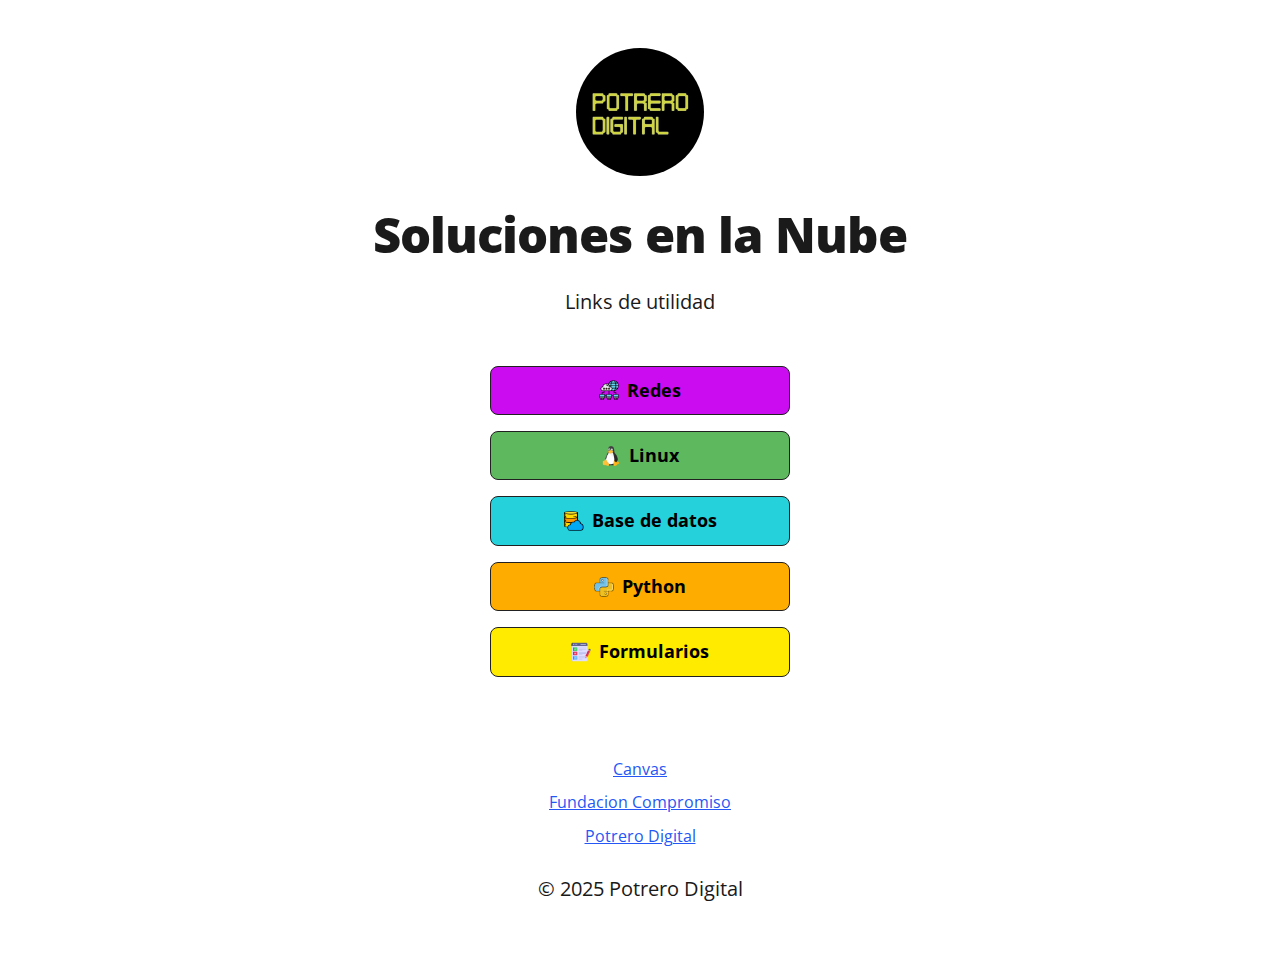
<file: index.html>
<!DOCTYPE html>



<html class="theme-auto" lang="en"> 

  <head>
    <meta charset="utf-8">
    <meta name="viewport" content="width=device-width, initial-scale=1">
        
    
    <title>Arbue-PD
    </title>
    <link rel="icon" type="image/x-icon" href="images/icons/5b90eb_6fc380fced0b4747872f796664f849be~mv2.png"> <!-- Update this with your own favicon -->
    
    
    <meta name="description" content="Replace this with your own, this appears in search results and when sharing.">
    
    
    <meta name="keywords" content="your name, industry, and specialties">
    
    <meta rel="canonical" href="https://yourwebsite.com">
    
    <meta name="author" content="Your Name">
    
    <!-- Stylesheets -->
    <link href="https://cdn.jsdelivr.net/npm/bootstrap@5.3.7/dist/css/bootstrap.min.css" rel="stylesheet" integrity="sha384-LN+7fdVzj6u52u30Kp6M/trliBMCMKTyK833zpbD+pXdCLuTusPj697FH4R/5mcr" crossorigin="anonymous">
    <link rel="stylesheet" href="css/reset.css">
    <link rel="stylesheet" href="css/style.css">
    <link rel="stylesheet" href="css/brands.css">

  
 

  </head>

<body>

    <div class="container">
        <div class="column">

            
            <img class="avatar avatar--rounded" src="images/icons/unnamed.jpg" alt="PDLOGO">

            
            <h1>
              <div>Soluciones en la Nube</div>
            </h1>

            
            <p>Links de utilidad</p>

           
            <div class="button-stack" role="navigation">

              <!-- Redes -->
              <a class="button button-default" href="redes.html" target="_blank" rel="noopener" role="button"><img class="icon" aria-hidden="true" src="images/icons/computer.png" alt="LittleLink Logo">Redes</a>

              <!-- linux -->
              <a class="button button-amazon" href="linux.html" target="_blank" rel="noopener" role="button"><img class="icon" aria-hidden="true" src="images/icons/linux.png" alt="Amazon Wishlist Logo">Linux</a>

              <!-- base de datos -->
              <a class="button button-amazon-music" href="bd.html" target="_blank" rel="noopener" role="button"><img class="icon" aria-hidden="true" src="images/icons/database.png" alt="Amazon Music Logo">Base de datos</a>  
              
              <!-- python -->
              <a class="button button-appstore" href="#" target="_blank" rel="noopener" role="button"><img class="icon" aria-hidden="true" src="images/icons/python.png" alt="Apple Logo">Python</a>
             
              <!-- FORMULARIOS -->
              <a class="button button-invites" href="formularios.html" target="_blank" rel="noopener" role="button"><img class="icon" aria-hidden="true" src="images/icons/online-survey.png" alt="Apple Logo">Formularios</a>
             
      </div>
        
      <footer class="py-3 my-4"> 
        <ul class="nav justify-content-center border-bottom pb-3 mb-3"> 
          <li class="nav-item"><a href="https://awsrestart.instructure.com/login/canvas" class="nav-link px-2 text-body-secondary">Canvas</a></li> 
          <!-- <li class="nav-item"><a href="#" class="nav-link px-2 text-body-secondary">Features</a></li> 
          <li class="nav-item"><a href="#" class="nav-link px-2 text-body-secondary">Pricing</a></li>  -->
          <li class="nav-item"><a href="https://www.compromiso.org/anuarios" class="nav-link px-2 text-body-secondary">Fundacion Compromiso</a></li> 
          <li class="nav-item"><a href="https://www.potrerodigital.org/" class="nav-link px-2 text-body-secondary">Potrero Digital</a></li> 
        </ul> 
        <p class="text-center text-body-secondary">&copy; 2025 Potrero Digital</p> 
      </footer>
    
    </div>
  </div>
  <script src="https://cdn.jsdelivr.net/npm/bootstrap@5.3.7/dist/js/bootstrap.bundle.min.js" integrity="sha384-ndDqU0Gzau9qJ1lfW4pNLlhNTkCfHzAVBReH9diLvGRem5+R9g2FzA8ZGN954O5Q" crossorigin="anonymous"></script>
</body>

</html>
</file>
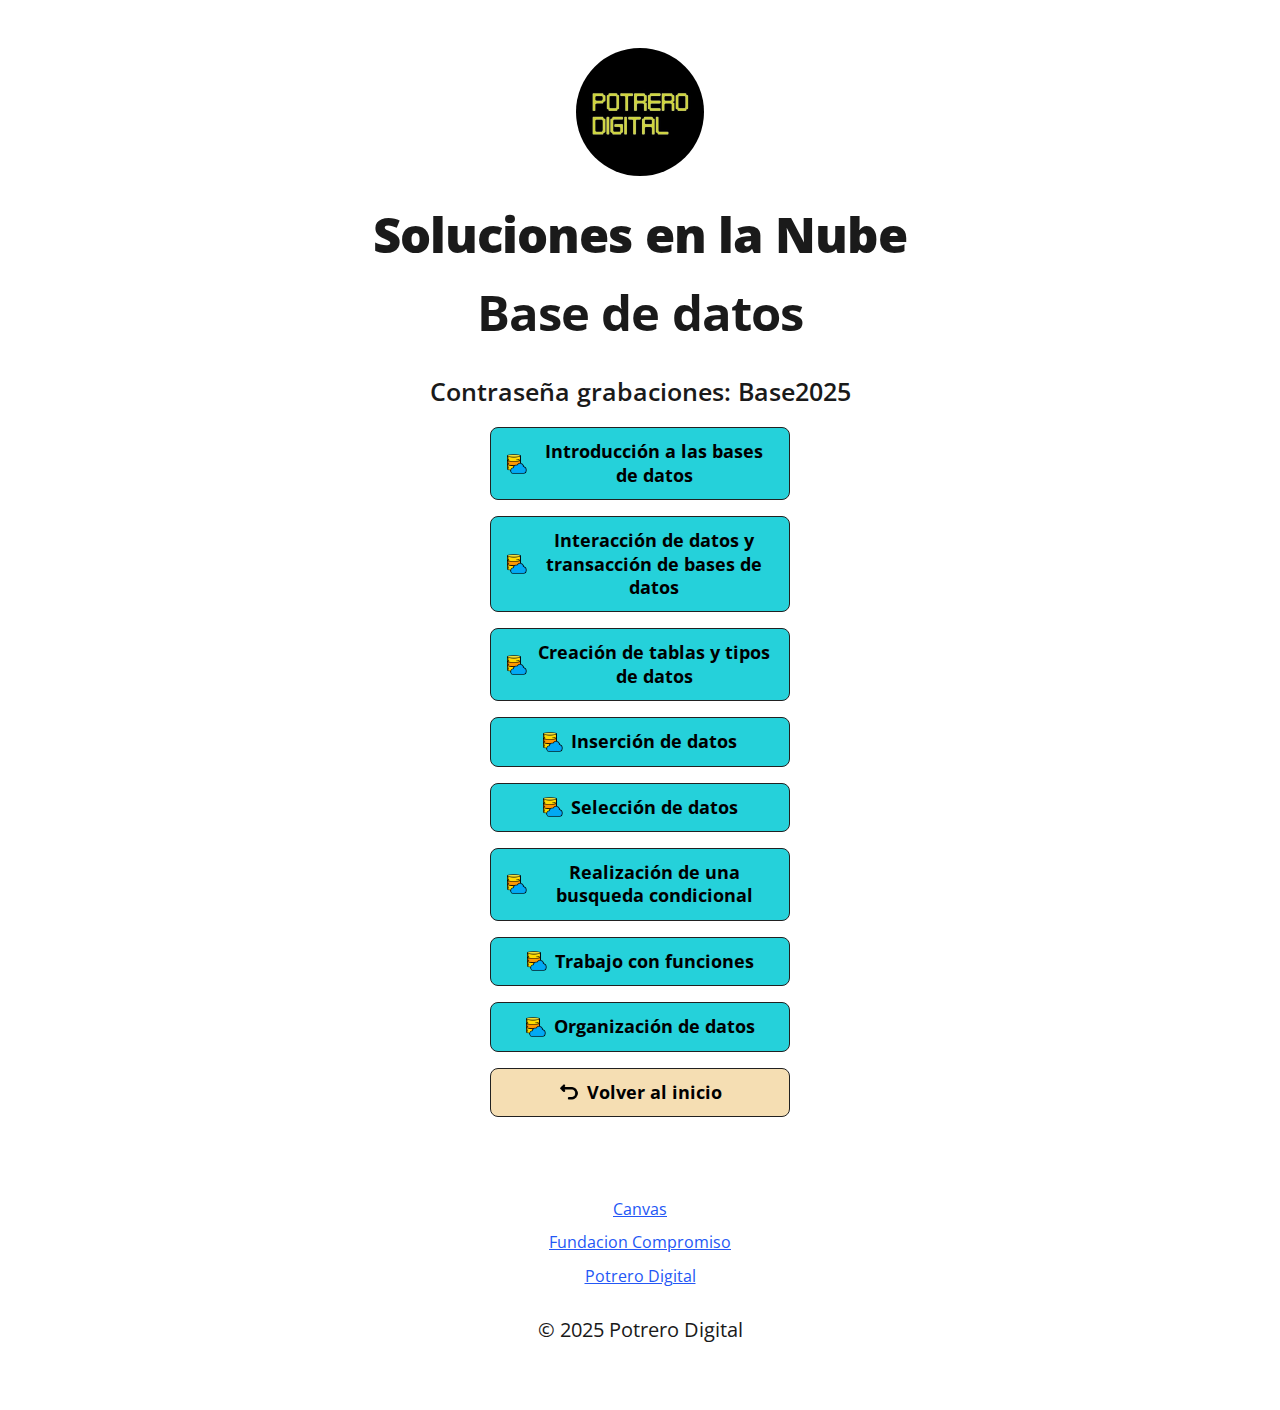
<file: bd.html>
<!DOCTYPE html>



<html class="theme-auto" lang="en"> <!-- Update`class="theme-auto" with your preference -->

  <head>
    <meta charset="utf-8">
    <meta name="viewport" content="width=device-width, initial-scale=1">
        
    <!-- Page Title - Change this to your name/brand (50-60 characters recommended) -->
    <title>Arbue-PD
    </title>
    <link rel="icon" type="image/x-icon" href="images/icons/5b90eb_6fc380fced0b4747872f796664f849be~mv2.png"> <!-- Update this with your own favicon -->
    
    <!-- Meta Description - Write a description (150-160 characters recommended) -->
    <meta name="description" content="Replace this with your own, this appears in search results and when sharing.">
    
    <!-- Keywords -->
    <meta name="keywords" content="your name, industry, and specialties">
    
    <!-- Canonical URL - Helps prevent duplicate content issues -->
    <meta rel="canonical" href="https://yourwebsite.com">
    
    <!-- Author Information -->
    <meta name="author" content="Your Name">
    
    <!-- Stylesheets -->
    <link href="https://cdn.jsdelivr.net/npm/bootstrap@5.3.7/dist/css/bootstrap.min.css" rel="stylesheet" integrity="sha384-LN+7fdVzj6u52u30Kp6M/trliBMCMKTyK833zpbD+pXdCLuTusPj697FH4R/5mcr" crossorigin="anonymous">
    <link rel="stylesheet" href="css/reset.css">
    <link rel="stylesheet" href="css/style.css">
    <link rel="stylesheet" href="css/brandsbd.css">

  
    

  </head>

<body>

    <div class="container">
        <div class="column">

          
            <img class="avatar avatar--rounded" src="images/icons/unnamed.jpg" alt="PDLOGO">

            
            <h1>
              <div>Soluciones en la Nube</div>
            </h1>

            
            <h1 style="font-weight: bolder;">Base de datos</h1>
            
            <h3>Contraseña grabaciones: Base2025</h3>
            
            <!-- All your buttons go here -->
            <div class="button-stack" role="navigation">

              <!-- 1 -->
              <a class="button button-default" href="https://compromiso.webex.com/webappng/sites/compromiso/recording/4204bea07544408b89892a940135820e/playback" target="_blank" rel="noopener" role="button"><img class="icon" aria-hidden="true" src="images/icons/database.png" alt="LittleLink Logo">Introducción a las bases de datos</a>

              <!-- 2 -->
              <a class="button button-default" href="https://compromiso.webex.com/webappng/sites/compromiso/recording/ce7123d84af740f39cc72b6de53d7da7/playback" target="_blank" rel="noopener" role="button"><img class="icon" aria-hidden="true" src="images/icons/database.png" alt="LittleLink Logo">Interacción de datos y transacción de bases de datos</a>


              <!-- 3 -->
              <a class="button button-default" href="https://compromiso.webex.com/webappng/sites/compromiso/recording/cf1005148a1f456f9b5cbdab8db4a68a/playback" target="_blank" rel="noopener" role="button"><img class="icon" aria-hidden="true" src="images/icons/database.png" alt="LittleLink Logo">Creación de tablas y tipos de datos</a>

              <!-- 5 -->
              <a class="button button-default" href="https://compromiso.webex.com/webappng/sites/compromiso/recording/11dfe731729f4f108e8a0d0b11d91cc6/playback" target="_blank" rel="noopener" role="button"><img class="icon" aria-hidden="true" src="images/icons/database.png" alt="LittleLink Logo">Inserción de datos</a>


              <!-- 5 -->
              <a class="button button-default" href="https://compromiso.webex.com/webappng/sites/compromiso/recording/d6aaf8c9274442cdb5418d4f0ba6c91e/playback" target="_blank" rel="noopener" role="button"><img class="icon" aria-hidden="true" src="images/icons/database.png" alt="LittleLink Logo">Selección de datos</a>

              
              <!-- 4 -->
              <a class="button button-default" href="https://compromiso.webex.com/webappng/sites/compromiso/recording/f12d9deb427448a8aa4e1cea8525df9b/playback" target="_blank" rel="noopener" role="button"><img class="icon" aria-hidden="true" src="images/icons/database.png" alt="LittleLink Logo">Realización de una busqueda condicional</a>

             
              <a class="button button-default" href="https://compromiso.webex.com/webappng/sites/compromiso/recording/0383bdf19457480ea198176c1eef9899/playback" target="_blank" rel="noopener" role="button"><img class="icon" aria-hidden="true" src="images/icons/database.png" alt="LittleLink Logo">Trabajo con funciones</a>

              <a class="button button-default" href="https://compromiso.webex.com/webappng/sites/compromiso/recording/97084e7817384c16bab580eab126245e/playback" target="_blank" rel="noopener" role="button"><img class="icon" aria-hidden="true" src="images/icons/database.png" alt="LittleLink Logo">Organización de datos</a>

              <!--
              
              
              
              
              <a class="button button-default" href="#" target="_blank" rel="noopener" role="button"><img class="icon" aria-hidden="true" src="images/icons/database.png" alt="LittleLink Logo">#</a>
              
              <a class="button button-default" href="#" target="_blank" rel="noopener" role="button"><img class="icon" aria-hidden="true" src="images/icons/database.png" alt="LittleLink Logo">#</a>
              
              <a class="button button-default" href="#" target="_blank" rel="noopener" role="button"><img class="icon" aria-hidden="true" src="images/icons/database.png" alt="LittleLink Logo">#</a>
              
              <a class="button button-default" href="#" target="_blank" rel="noopener" role="button"><img class="icon" aria-hidden="true" src="images/icons/database.png" alt="LittleLink Logo">#</a>
              
              <a class="button button-default" href="#" target="_blank" rel="noopener" role="button"><img class="icon" aria-hidden="true" src="images/icons/database.png" alt="LittleLink Logo">#</a>
              
              <a class="button button-default" href="#" target="_blank" rel="noopener" role="button"><img class="icon" aria-hidden="true" src="images/icons/database.png" alt="LittleLink Logo">#</a>
              
              <a class="button button-default" href="#" target="_blank" rel="noopener" role="button"><img class="icon" aria-hidden="true" src="images/icons/database.png" alt="LittleLink Logo">#</a>
              
              <a class="button button-default" href="#" target="_blank" rel="noopener" role="button"><img class="icon" aria-hidden="true" src="images/icons/database.png" alt="LittleLink Logo">#</a>
              
              <a class="button button-default" href="#" target="_blank" rel="noopener" role="button"><img class="icon" aria-hidden="true" src="images/icons/database.png" alt="LittleLink Logo">#</a>
              
              <a class="button button-default" href="#" target="_blank" rel="noopener" role="button"><img class="icon" aria-hidden="true" src="images/icons/database.png" alt="LittleLink Logo">#</a>
              
              <a class="button button-default" href="#" target="_blank" rel="noopener" role="button"><img class="icon" aria-hidden="true" src="images/icons/database.png" alt="LittleLink Logo">#</a>
              
              <a class="button button-default" href="#" target="_blank" rel="noopener" role="button"><img class="icon" aria-hidden="true" src="images/icons/database.png" alt="LittleLink Logo">#</a>
              
              <a class="button button-default" href="#" target="_blank" rel="noopener" role="button"><img class="icon" aria-hidden="true" src="images/icons/database.png" alt="LittleLink Logo">#</a>

              -->

              
              <!-- inicio -->
              <a style="background-color: wheat;" class="button button-invites" href="index.html" target="_self" rel="noopener" role="button"><img class="icon" aria-hidden="true" src="images/icons/turn-back.png" alt="Apple Logo">Volver al inicio</a>
             
      </div>
        
      
      <footer class="py-3 my-4"> 
        <ul class="nav justify-content-center border-bottom pb-3 mb-3"> 
          <li class="nav-item"><a href="https://awsrestart.instructure.com/login/canvas" class="nav-link px-2 text-body-secondary">Canvas</a></li> 
          <!-- <li class="nav-item"><a href="#" class="nav-link px-2 text-body-secondary">Features</a></li> 
          <li class="nav-item"><a href="#" class="nav-link px-2 text-body-secondary">Pricing</a></li>  -->
          <li class="nav-item"><a href="https://www.compromiso.org/anuarios" class="nav-link px-2 text-body-secondary">Fundacion Compromiso</a></li> 
          <li class="nav-item"><a href="https://www.potrerodigital.org/" class="nav-link px-2 text-body-secondary">Potrero Digital</a></li> 
        </ul> 
        <p class="text-center text-body-secondary">&copy; 2025 Potrero Digital</p> 
      </footer>
    
    </div>
  </div>
  <script src="https://cdn.jsdelivr.net/npm/bootstrap@5.3.7/dist/js/bootstrap.bundle.min.js" integrity="sha384-ndDqU0Gzau9qJ1lfW4pNLlhNTkCfHzAVBReH9diLvGRem5+R9g2FzA8ZGN954O5Q" crossorigin="anonymous"></script>
</body>

</html>
</file>
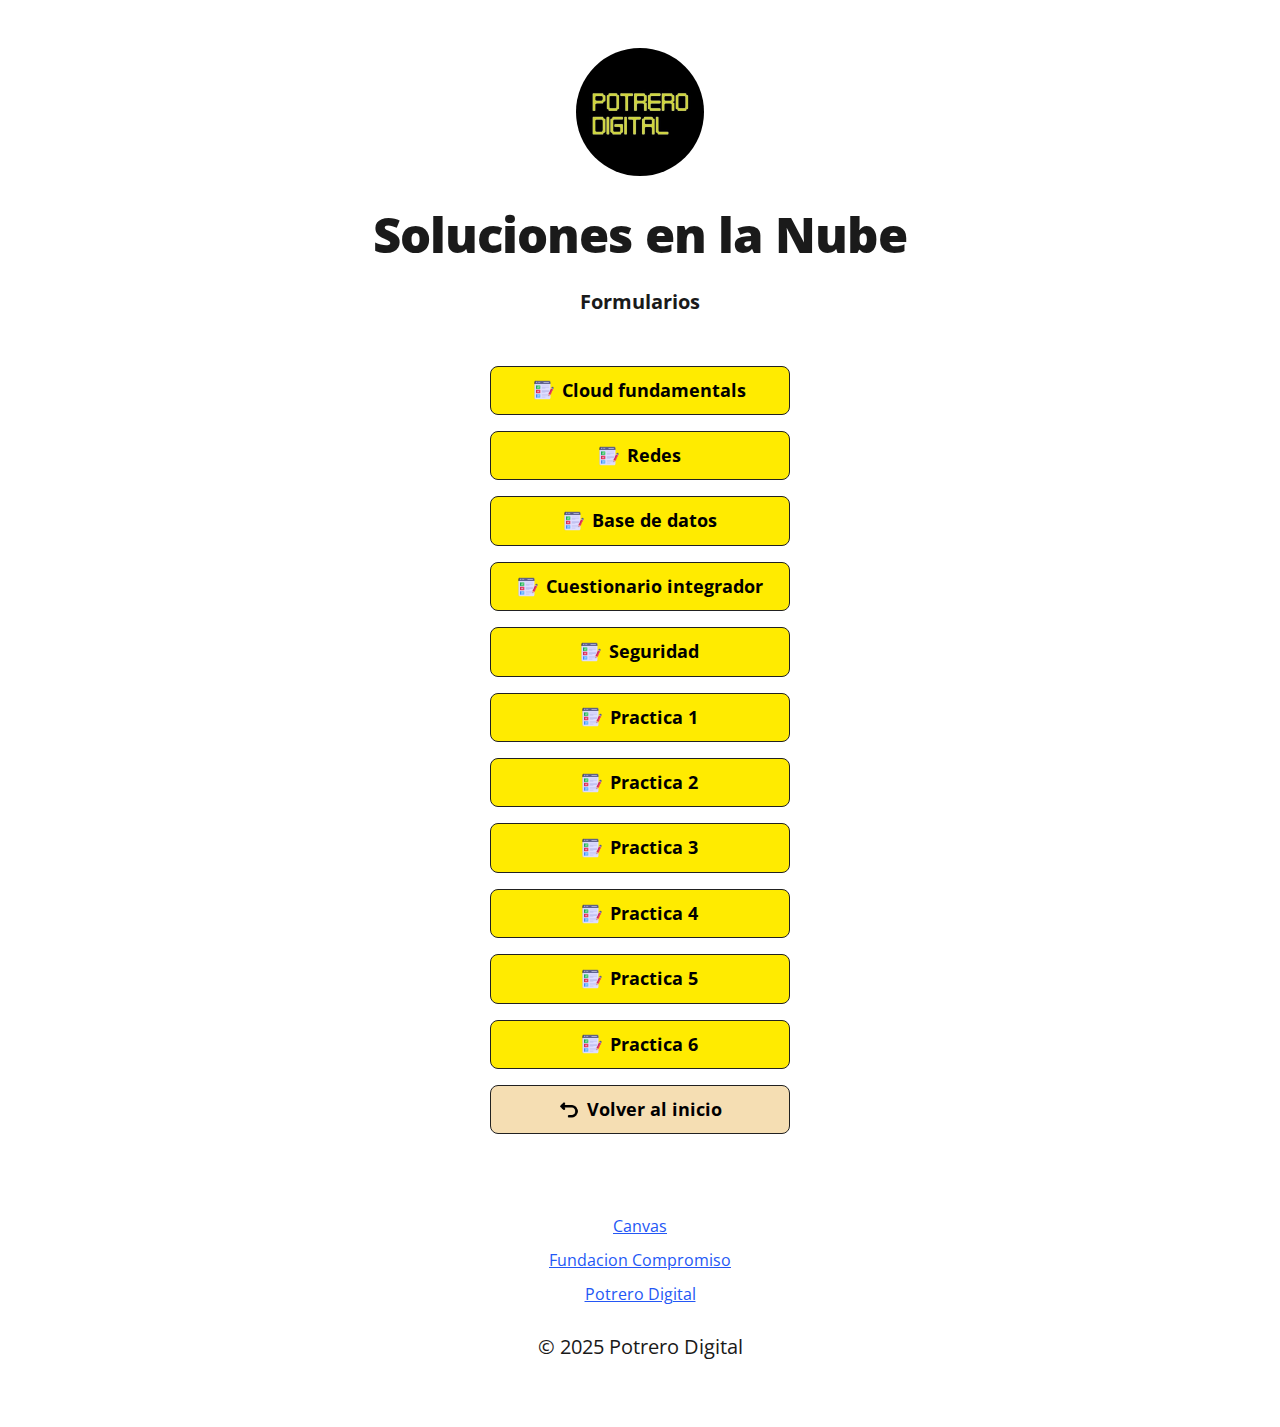
<file: formularios.html>
<!DOCTYPE html>


<html class="theme-auto" lang="en"> <!-- Update`class="theme-auto" with your preference -->

  <head>
    <meta charset="utf-8">
    <meta name="viewport" content="width=device-width, initial-scale=1">
        
    <title>Arbue-PD
    </title>
    <link rel="icon" type="image/x-icon" href="images/icons/5b90eb_6fc380fced0b4747872f796664f849be~mv2.png"> <!-- Update this with your own favicon -->
    
    
    <meta name="description" content="Replace this with your own, this appears in search results and when sharing.">
    
    
    <meta name="keywords" content="your name, industry, and specialties">
    
    <meta rel="canonical" href="https://yourwebsite.com">
    
    
    <meta name="author" content="Your Name">
    
    <!-- Stylesheets -->
    <link href="https://cdn.jsdelivr.net/npm/bootstrap@5.3.7/dist/css/bootstrap.min.css" rel="stylesheet" integrity="sha384-LN+7fdVzj6u52u30Kp6M/trliBMCMKTyK833zpbD+pXdCLuTusPj697FH4R/5mcr" crossorigin="anonymous">
    <link rel="stylesheet" href="css/reset.css">
    <link rel="stylesheet" href="css/style.css">
    <link rel="stylesheet" href="css/brands formulario.css">

  
 

  </head>

<body>

    <div class="container">
        <div class="column">

         
            <img class="avatar avatar--rounded" src="images/icons/unnamed.jpg" alt="PDLOGO">

            <!-- Replace with your name or brand -->
            <h1>
              <div>Soluciones en la Nube</div>
            </h1>

            <!-- Add a short description about yourself or your brand -->
            <p style="font-weight: bolder;">Formularios</p>

            <!-- All your buttons go here -->
            <div class="button-stack" role="navigation">

              <!-- 1 -->
              <a class="button button-default" href="https://forms.gle/Y6Lenwk66oaCELLf8" target="_blank" rel="noopener" role="button"><img class="icon" aria-hidden="true" src="images/icons/online-survey.png" alt="LittleLink Logo">Cloud fundamentals</a>

              <!-- 2 -->
              <a class="button button-default" href="https://forms.gle/zd4eErmMF7NYro5W9" target="_blank" rel="noopener" role="button"><img class="icon" aria-hidden="true" src="images/icons/online-survey.png" alt="LittleLink Logo">Redes</a>


              <!-- 3 -->
              <a class="button button-default" href="https://forms.gle/Kntg9viJCmiiqYz97" target="_blank" rel="noopener" role="button"><img class="icon" aria-hidden="true" src="images/icons/online-survey.png" alt="LittleLink Logo">Base de datos</a>

              
               
              <a class="button button-default" href="https://forms.gle/9cn2EmkYRYb8U2uK8" target="_blank" rel="noopener" role="button"><img class="icon" aria-hidden="true" src="images/icons/online-survey.png" alt="LittleLink Logo">Cuestionario integrador</a>

              <a class="button button-default" href="https://forms.gle/6rFogSyKcUyAu9gv6" target="_blank" rel="noopener" role="button"><img class="icon" aria-hidden="true" src="images/icons/online-survey.png" alt="LittleLink Logo">Seguridad</a>

             
              
              <a class="button button-default" href="https://forms.gle/ozZF13JnxgtLgwn59" target="_blank" rel="noopener" role="button"><img class="icon" aria-hidden="true" src="images/icons/online-survey.png" alt="LittleLink Logo">Practica 1</a>

              <a class="button button-default" href="https://forms.gle/CD8cqmcZrDTPKwsv9" target="_blank" rel="noopener" role="button"><img class="icon" aria-hidden="true" src="images/icons/online-survey.png" alt="LittleLink Logo">Practica 2</a>
              
              <a class="button button-default" href="https://forms.gle/HwVUhxYxZidnsemX7" target="_blank" rel="noopener" role="button"><img class="icon" aria-hidden="true" src="images/icons/online-survey.png" alt="LittleLink Logo">Practica 3</a>
              
              <a class="button button-default" href="https://forms.gle/iAktskDqfUQcWj8h9" target="_blank" rel="noopener" role="button"><img class="icon" aria-hidden="true" src="images/icons/online-survey.png" alt="LittleLink Logo">Practica 4</a>

              <a class="button button-default" href="https://forms.gle/aEqkG182G35jeGNFA" target="_blank" rel="noopener" role="button"><img class="icon" aria-hidden="true" src="images/icons/online-survey.png" alt="LittleLink Logo">Practica 5</a>
              
              <a class="button button-default" href="https://forms.gle/cZf3JV49geDtAEge8" target="_blank" rel="noopener" role="button"><img class="icon" aria-hidden="true" src="images/icons/online-survey.png" alt="LittleLink Logo">Practica 6</a>
              
              <!-- inicio -->
              <a style="background-color: wheat;" class="button button-invites" href="index.html" target="_self" rel="noopener" role="button"><img class="icon" aria-hidden="true" src="images/icons/turn-back.png" alt="Apple Logo">Volver al inicio</a>
             
      </div>
        
      
      <footer class="py-3 my-4"> 
        <ul class="nav justify-content-center border-bottom pb-3 mb-3"> 
          <li class="nav-item"><a href="https://awsrestart.instructure.com/login/canvas" class="nav-link px-2 text-body-secondary">Canvas</a></li> 
          <!-- <li class="nav-item"><a href="#" class="nav-link px-2 text-body-secondary">Features</a></li> 
          <li class="nav-item"><a href="#" class="nav-link px-2 text-body-secondary">Pricing</a></li>  -->
          <li class="nav-item"><a href="https://www.compromiso.org/anuarios" class="nav-link px-2 text-body-secondary">Fundacion Compromiso</a></li> 
          <li class="nav-item"><a href="https://www.potrerodigital.org/" class="nav-link px-2 text-body-secondary">Potrero Digital</a></li> 
        </ul> 
        <p class="text-center text-body-secondary">&copy; 2025 Potrero Digital</p> 
      </footer>
    
    </div>
  </div>
  <script src="https://cdn.jsdelivr.net/npm/bootstrap@5.3.7/dist/js/bootstrap.bundle.min.js" integrity="sha384-ndDqU0Gzau9qJ1lfW4pNLlhNTkCfHzAVBReH9diLvGRem5+R9g2FzA8ZGN954O5Q" crossorigin="anonymous"></script>
</body>

</html>
</file>
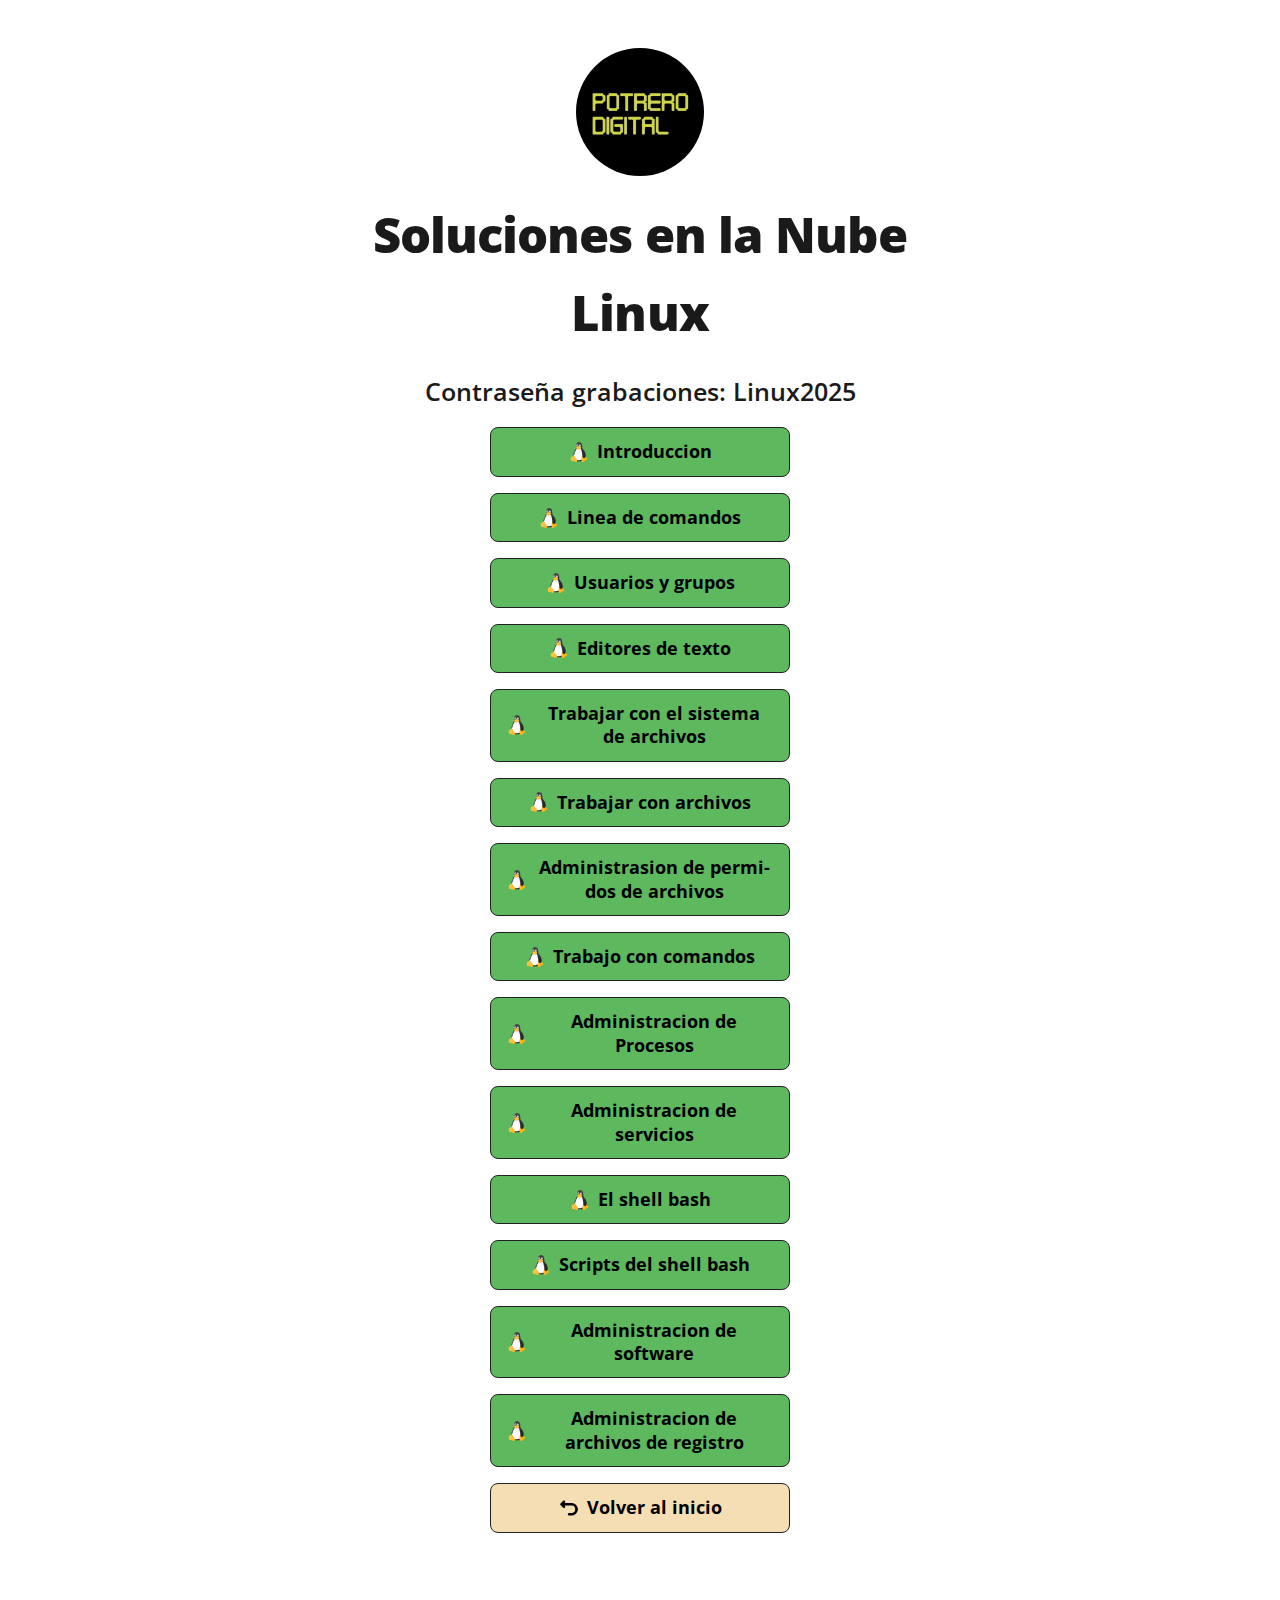
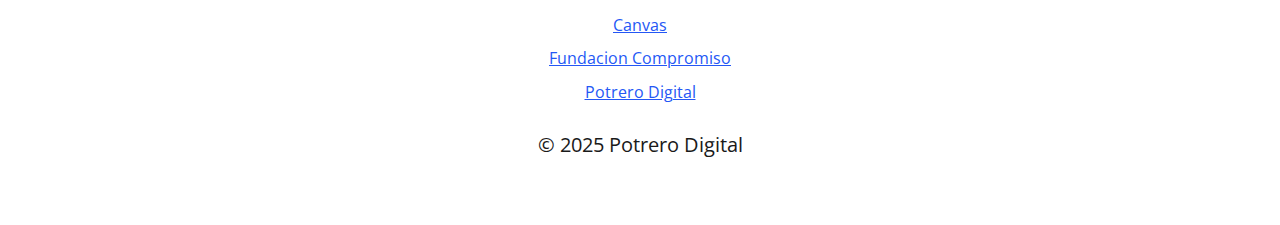
<file: linux.html>
<!DOCTYPE html>



<html class="theme-auto" lang="en"> 

  <head>
    <meta charset="utf-8">
    <meta name="viewport" content="width=device-width, initial-scale=1">
        
    
    <title>Arbue-PD
    </title>
    <link rel="icon" type="image/x-icon" href="images/icons/5b90eb_6fc380fced0b4747872f796664f849be~mv2.png"> 
    
    
    <meta name="description" content="Replace this with your own, this appears in search results and when sharing.">
    
    
    <meta name="keywords" content="your name, industry, and specialties">
    
    <meta rel="canonical" href="https://yourwebsite.com">
    
    
    <meta name="author" content="Your Name">
    
    <link href="https://cdn.jsdelivr.net/npm/bootstrap@5.3.7/dist/css/bootstrap.min.css" rel="stylesheet" integrity="sha384-LN+7fdVzj6u52u30Kp6M/trliBMCMKTyK833zpbD+pXdCLuTusPj697FH4R/5mcr" crossorigin="anonymous">
    <link rel="stylesheet" href="css/reset.css">
    <link rel="stylesheet" href="css/style.css">
    <link rel="stylesheet" href="css/brandslinux.css">

  
    

  </head>

<body>

    <div class="container">
        <div class="column">

      
            <img class="avatar avatar--rounded" src="images/icons/unnamed.jpg" alt="PDLOGO">

            
            <h1>
              <div>Soluciones en la Nube</div>
            </h1>

           
            <h1>Linux</h1>

            <h3>Contraseña grabaciones: Linux2025</h3>

            
            <div class="button-stack" role="navigation">

              <!-- 1 -->
              <a class="button button-default" href="https://compromiso.webex.com/compromiso/ldr.php?RCID=ba14b89c971d43842e20d726a47c5620" target="_blank" rel="noopener" role="button"><img class="icon" aria-hidden="true" src="images/icons/linux.png" alt="LittleLink Logo">Introduccion</a>

              <!-- 2 -->
              <a class="button button-default" href="https://compromiso.webex.com/webappng/sites/compromiso/recording/ee6566e696954a7cb2526d97e94556f0/playback" target="_blank" rel="noopener" role="button"><img class="icon" aria-hidden="true" src="images/icons/linux.png" alt="LittleLink Logo">Linea de comandos</a>


              <!-- 3 -->
              <a class="button button-default" href="https://compromiso.webex.com/webappng/sites/compromiso/recording/e781ba73dea34e529717fac6faa31dec/playback" target="_blank" rel="noopener" role="button"><img class="icon" aria-hidden="true" src="images/icons/linux.png" alt="LittleLink Logo">Usuarios y grupos</a>

              
              <!-- 4 -->
              <a class="button button-default" href="https://compromiso.webex.com/webappng/sites/compromiso/recording/b92fd2f70f5345bab9140f0a89684db7/playback" target="_blank" rel="noopener" role="button"><img class="icon" aria-hidden="true" src="images/icons/linux.png" alt="LittleLink Logo">Editores de texto</a>

             
              <!-- 5 -->
              <a class="button button-default" href="https://compromiso.webex.com/webappng/sites/compromiso/recording/9df5268ab9884758a94e403b8adb0475/playback" target="_blank" rel="noopener" role="button"><img class="icon" aria-hidden="true" src="images/icons/linux.png" alt="LittleLink Logo">Trabajar con el sistema de archivos
</a>

              <!-- 6 -->
              <a class="button button-default" href="https://compromiso.webex.com/webappng/sites/compromiso/recording/972fac0ea4704385b05b7695c0e024b9/playback" target="_blank" rel="noopener" role="button"><img class="icon" aria-hidden="true" src="images/icons/linux.png" alt="LittleLink Logo">Trabajar con archivos</a>
              <!-- 7 -->
              <a class="button button-default" href="https://compromiso.webex.com/webappng/sites/compromiso/recording/ab779f88b74c49ab8c12f3be550f0b12/playback" target="_blank" rel="noopener" role="button"><img class="icon" aria-hidden="true" src="images/icons/linux.png" alt="LittleLink Logo">Administrasion de permidos de archivos</a>
              <!-- 8 -->
              <a class="button button-default" href="https://compromiso.webex.com/webappng/sites/compromiso/recording/3c6fd03c51184b4bb609e3db484f8519/playback" target="_blank" rel="noopener" role="button"><img class="icon" aria-hidden="true" src="images/icons/linux.png" alt="LittleLink Logo"> Trabajo con comandos</a>
              <!-- 9 -->
              <a class="button button-default" href="https://compromiso.webex.com/webappng/sites/compromiso/recording/59d21ff0348f4d3da687d97bd6753894/playback" target="_blank" rel="noopener" role="button"><img class="icon" aria-hidden="true" src="images/icons/linux.png" alt="LittleLink Logo">Administracion de Procesos</a>
              <!-- 10 -->
              <a class="button button-default" href="https://compromiso.webex.com/webappng/sites/compromiso/recording/41b52b00fa1248a4ab394b24fae09ed7/playback" target="_blank" rel="noopener" role="button"><img class="icon" aria-hidden="true" src="images/icons/linux.png" alt="LittleLink Logo">Administracion de servicios</a>
              <!-- 11 -->
              <a class="button button-default" href="https://compromiso.webex.com/webappng/sites/compromiso/recording/ce6f135dcd4747d9ad0fc9818d1cf48d/playback" target="_blank" rel="noopener" role="button"><img class="icon" aria-hidden="true" src="images/icons/linux.png" alt="LittleLink Logo">El shell bash</a>
              
              <a class="button button-default" href="https://compromiso.webex.com/webappng/sites/compromiso/recording/606aa3861dfd4c8fbfd8cce94608a589/playback" target="_blank" rel="noopener" role="button"><img class="icon" aria-hidden="true" src="images/icons/linux.png" alt="LittleLink Logo">Scripts del shell bash</a>
              
              <a class="button button-default" href="https://compromiso.webex.com/webappng/sites/compromiso/recording/7d8ef55e3e76487bad439df692403098/playback" target="_blank" rel="noopener" role="button"><img class="icon" aria-hidden="true" src="images/icons/linux.png" alt="LittleLink Logo">Administracion de software</a>
              
              <a class="button button-default" href="https://compromiso.webex.com/webappng/sites/compromiso/recording/3353447d714942a4b447430b53b1d487/playback" target="_blank" rel="noopener" role="button"><img class="icon" aria-hidden="true" src="images/icons/linux.png" alt="LittleLink Logo">Administracion de archivos de registro</a>
              
             

              
              <!-- inicio -->
              <a style="background-color: wheat;" class="button button-invites" href="index.html" target="_self" rel="noopener" role="button"><img class="icon" aria-hidden="true" src="images/icons/turn-back.png" alt="Apple Logo">Volver al inicio</a>
             
      </div>
        
      
      <footer class="py-3 my-4"> 
        <ul class="nav justify-content-center border-bottom pb-3 mb-3"> 
          <li class="nav-item"><a href="https://awsrestart.instructure.com/login/canvas" class="nav-link px-2 text-body-secondary">Canvas</a></li> 
          <!-- <li class="nav-item"><a href="#" class="nav-link px-2 text-body-secondary">Features</a></li> 
          <li class="nav-item"><a href="#" class="nav-link px-2 text-body-secondary">Pricing</a></li>  -->
          <li class="nav-item"><a href="https://www.compromiso.org/anuarios" class="nav-link px-2 text-body-secondary">Fundacion Compromiso</a></li> 
          <li class="nav-item"><a href="https://www.potrerodigital.org/" class="nav-link px-2 text-body-secondary">Potrero Digital</a></li> 
        </ul> 
        <p class="text-center text-body-secondary">&copy; 2025 Potrero Digital</p> 
      </footer>
    
    </div>
  </div>
  <script src="https://cdn.jsdelivr.net/npm/bootstrap@5.3.7/dist/js/bootstrap.bundle.min.js" integrity="sha384-ndDqU0Gzau9qJ1lfW4pNLlhNTkCfHzAVBReH9diLvGRem5+R9g2FzA8ZGN954O5Q" crossorigin="anonymous"></script>
</body>

</html>
</file>
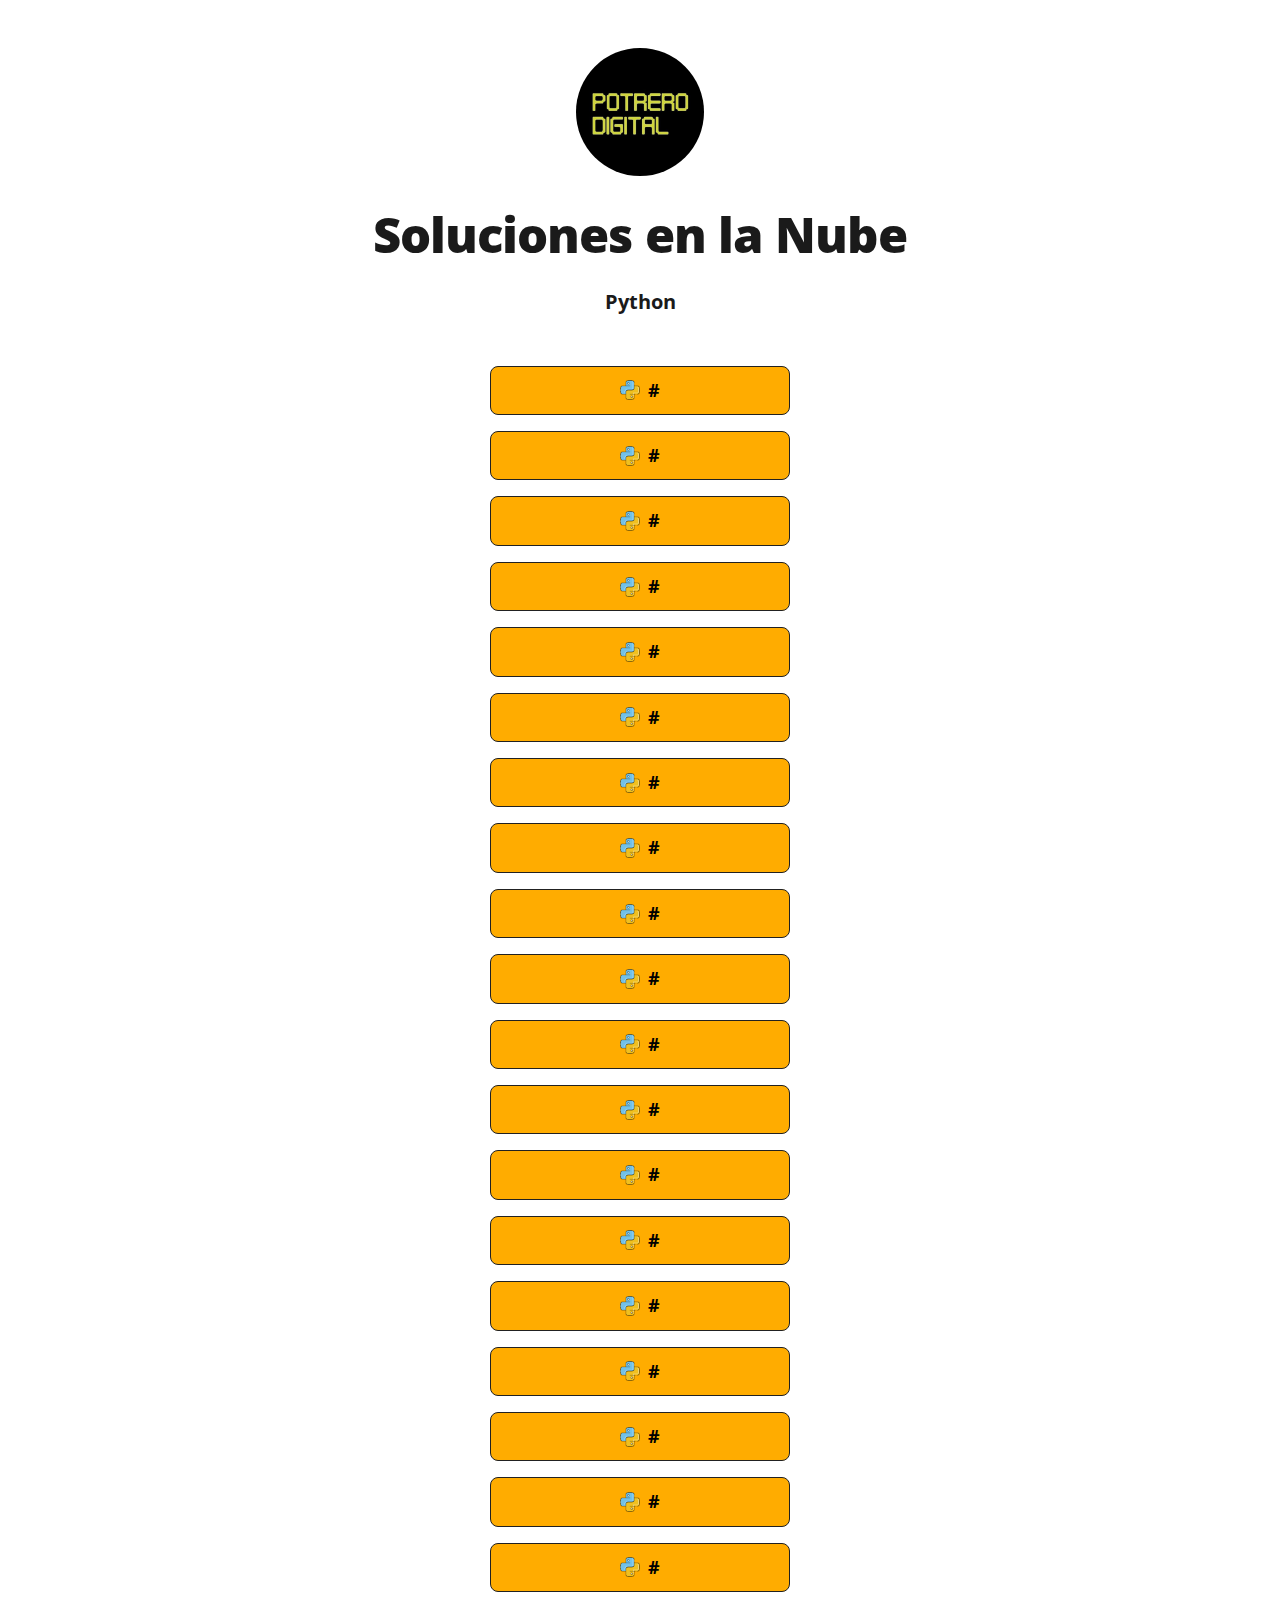
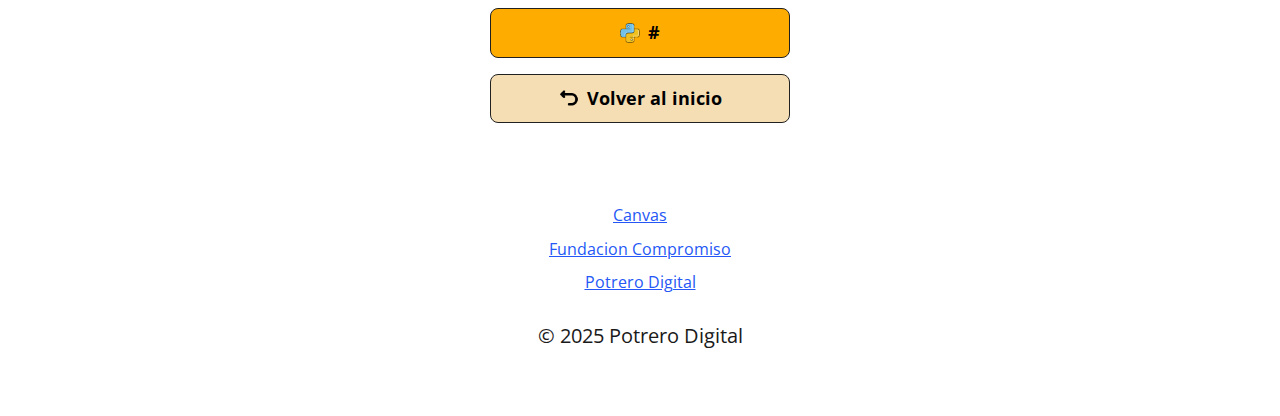
<file: python.html>
<!DOCTYPE html>



<html class="theme-auto" lang="en">

  <head>
    <meta charset="utf-8">
    <meta name="viewport" content="width=device-width, initial-scale=1">
        
    
    <title>Arbue-PD
    </title>
    <link rel="icon" type="image/x-icon" href="images/icons/5b90eb_6fc380fced0b4747872f796664f849be~mv2.png"> 
    
    
    <meta name="description" content="Replace this with your own, this appears in search results and when sharing.">
    
    
    <meta name="keywords" content="your name, industry, and specialties">
    
    
    <meta rel="canonical" href="https://yourwebsite.com">
    
    
    <meta name="author" content="Your Name">
    
    <!-- Stylesheets -->
    <link href="https://cdn.jsdelivr.net/npm/bootstrap@5.3.7/dist/css/bootstrap.min.css" rel="stylesheet" integrity="sha384-LN+7fdVzj6u52u30Kp6M/trliBMCMKTyK833zpbD+pXdCLuTusPj697FH4R/5mcr" crossorigin="anonymous">
    <link rel="stylesheet" href="css/reset.css">
    <link rel="stylesheet" href="css/style.css">
    <link rel="stylesheet" href="css/brands python.css">

  

  </head>

<body>

    <div class="container">
        <div class="column">

          
            <img class="avatar avatar--rounded" src="images/icons/unnamed.jpg" alt="PDLOGO">

            
            <h1>
              <div>Soluciones en la Nube</div>
            </h1>

            
            <p style="font-weight: bolder;">Python</p>

            
            <div class="button-stack" role="navigation">

              <!-- 1 -->
              <a class="button button-default" href="#" target="_blank" rel="noopener" role="button"><img class="icon" aria-hidden="true" src="images/icons/python.png" alt="LittleLink Logo">#</a>

              <!-- 2 -->
              <a class="button button-default" href="#" target="_blank" rel="noopener" role="button"><img class="icon" aria-hidden="true" src="images/icons/python.png" alt="LittleLink Logo">#</a>


              <!-- 3 -->
              <a class="button button-default" href="#" target="_blank" rel="noopener" role="button"><img class="icon" aria-hidden="true" src="images/icons/python.png" alt="LittleLink Logo">#</a>

              
              <!-- 4 -->
              <a class="button button-default" href="#" target="_blank" rel="noopener" role="button"><img class="icon" aria-hidden="true" src="images/icons/python.png" alt="LittleLink Logo">#</a>

             
              <!-- 5 -->
              <a class="button button-default" href="#" target="_blank" rel="noopener" role="button"><img class="icon" aria-hidden="true" src="images/icons/python.png" alt="LittleLink Logo">#</a>

              <!-- 6 -->
              <a class="button button-default" href="#" target="_blank" rel="noopener" role="button"><img class="icon" aria-hidden="true" src="images/icons/python.png" alt="LittleLink Logo">#</a>
              <!-- 7 -->
              <a class="button button-default" href="#" target="_blank" rel="noopener" role="button"><img class="icon" aria-hidden="true" src="images/icons/python.png" alt="LittleLink Logo">#</a>
              <!-- 8 -->
              <a class="button button-default" href="#" target="_blank" rel="noopener" role="button"><img class="icon" aria-hidden="true" src="images/icons/python.png" alt="LittleLink Logo">#</a>
              <!-- 9 -->
              <a class="button button-default" href="#" target="_blank" rel="noopener" role="button"><img class="icon" aria-hidden="true" src="images/icons/python.png" alt="LittleLink Logo">#</a>
              <!-- 10 -->
              <a class="button button-default" href="#" target="_blank" rel="noopener" role="button"><img class="icon" aria-hidden="true" src="images/icons/python.png" alt="LittleLink Logo">#</a>
              <!-- 11 -->
              <a class="button button-default" href="#" target="_blank" rel="noopener" role="button"><img class="icon" aria-hidden="true" src="images/icons/python.png" alt="LittleLink Logo">#</a>
              <!-- 12 -->
              <a class="button button-default" href="#" target="_blank" rel="noopener" role="button"><img class="icon" aria-hidden="true" src="images/icons/python.png" alt="LittleLink Logo">#</a>
              <!-- 13 -->
              <a class="button button-default" href="#" target="_blank" rel="noopener" role="button"><img class="icon" aria-hidden="true" src="images/icons/python.png" alt="LittleLink Logo">#</a>
              <!-- 14 -->
              <a class="button button-default" href="#" target="_blank" rel="noopener" role="button"><img class="icon" aria-hidden="true" src="images/icons/python.png" alt="LittleLink Logo">#</a>
              <!-- 15 -->
              <a class="button button-default" href="#" target="_blank" rel="noopener" role="button"><img class="icon" aria-hidden="true" src="images/icons/python.png" alt="LittleLink Logo">#</a>
              <!-- 16 -->
              <a class="button button-default" href="#" target="_blank" rel="noopener" role="button"><img class="icon" aria-hidden="true" src="images/icons/python.png" alt="LittleLink Logo">#</a>
              <!-- 17 -->
              <a class="button button-default" href="#" target="_blank" rel="noopener" role="button"><img class="icon" aria-hidden="true" src="images/icons/python.png" alt="LittleLink Logo">#</a>
              <!-- 18 -->
              <a class="button button-default" href="#" target="_blank" rel="noopener" role="button"><img class="icon" aria-hidden="true" src="images/icons/python.png" alt="LittleLink Logo">#</a>
              <!-- 19 -->
              <a class="button button-default" href="#" target="_blank" rel="noopener" role="button"><img class="icon" aria-hidden="true" src="images/icons/python.png" alt="LittleLink Logo">#</a>
              <!-- 20 -->
              <a class="button button-default" href="#" target="_blank" rel="noopener" role="button"><img class="icon" aria-hidden="true" src="images/icons/python.png" alt="LittleLink Logo">#</a>

              
              <!-- inicio -->
              <a style="background-color: wheat;" class="button button-invites" href="index.html" target="_self" rel="noopener" role="button"><img class="icon" aria-hidden="true" src="images/icons/turn-back.png" alt="Apple Logo">Volver al inicio</a>
             
      </div>
        
      
      <footer class="py-3 my-4"> 
        <ul class="nav justify-content-center border-bottom pb-3 mb-3"> 
          <li class="nav-item"><a href="https://awsrestart.instructure.com/login/canvas" class="nav-link px-2 text-body-secondary">Canvas</a></li> 
          <!-- <li class="nav-item"><a href="#" class="nav-link px-2 text-body-secondary">Features</a></li> 
          <li class="nav-item"><a href="#" class="nav-link px-2 text-body-secondary">Pricing</a></li>  -->
          <li class="nav-item"><a href="https://www.compromiso.org/anuarios" class="nav-link px-2 text-body-secondary">Fundacion Compromiso</a></li> 
          <li class="nav-item"><a href="https://www.potrerodigital.org/" class="nav-link px-2 text-body-secondary">Potrero Digital</a></li> 
        </ul> 
        <p class="text-center text-body-secondary">&copy; 2025 Potrero Digital</p> 
      </footer>
    
    </div>
  </div>
  <script src="https://cdn.jsdelivr.net/npm/bootstrap@5.3.7/dist/js/bootstrap.bundle.min.js" integrity="sha384-ndDqU0Gzau9qJ1lfW4pNLlhNTkCfHzAVBReH9diLvGRem5+R9g2FzA8ZGN954O5Q" crossorigin="anonymous"></script>
</body>

</html>
</file>
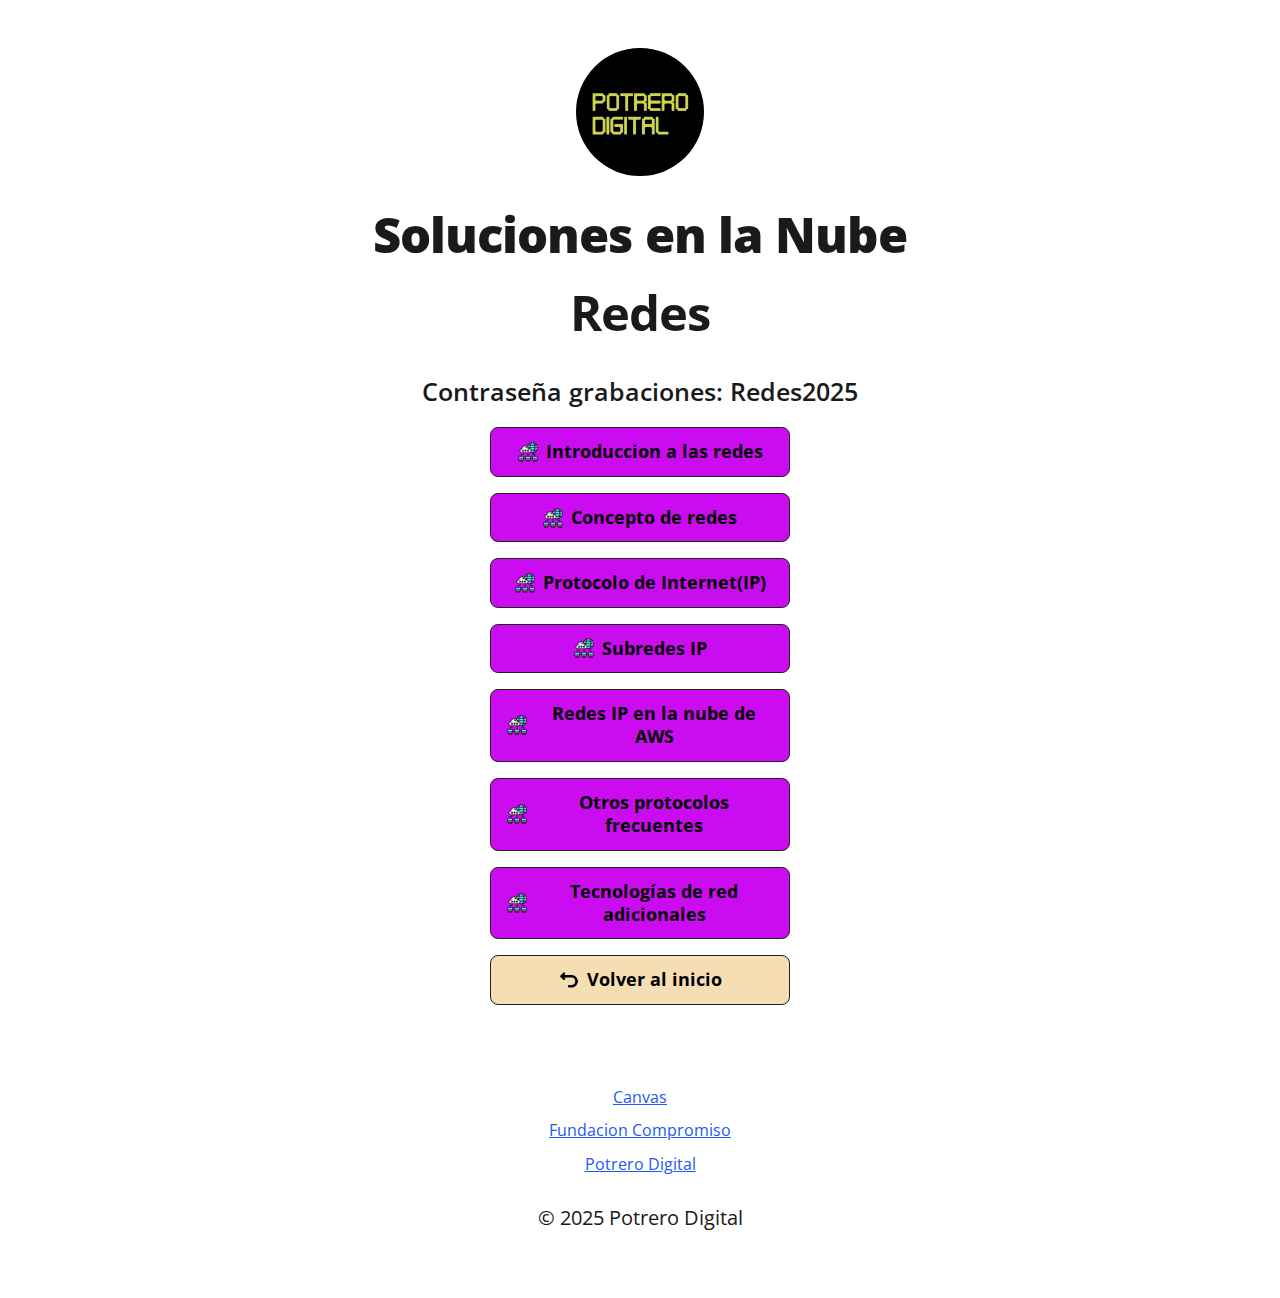
<file: redes.html>
<!DOCTYPE html>


<html class="theme-auto" lang="en"> 

  <head>
    <meta charset="utf-8">
    <meta name="viewport" content="width=device-width, initial-scale=1">
        
    
    <title>Arbue-PD
    </title>
    <link rel="icon" type="image/x-icon" href="images/icons/5b90eb_6fc380fced0b4747872f796664f849be~mv2.png"> 
    
    
    <meta name="description" content="Replace this with your own, this appears in search results and when sharing.">
    
    <meta name="keywords" content="your name, industry, and specialties">
    
   
    <meta rel="canonical" href="https://yourwebsite.com">
    
    <meta name="author" content="Your Name">
    
    <!-- Stylesheets -->
    <link href="https://cdn.jsdelivr.net/npm/bootstrap@5.3.7/dist/css/bootstrap.min.css" rel="stylesheet" integrity="sha384-LN+7fdVzj6u52u30Kp6M/trliBMCMKTyK833zpbD+pXdCLuTusPj697FH4R/5mcr" crossorigin="anonymous">
    <link rel="stylesheet" href="css/reset.css">
    <link rel="stylesheet" href="css/style.css">
    <link rel="stylesheet" href="css/brands - copia.css">

  

  </head>

<body>

    <div class="container">
        <div class="column">

           
            <img class="avatar avatar--rounded" src="images/icons/unnamed.jpg" alt="PDLOGO">

            
            <h1>
              <div>Soluciones en la Nube</div>
            </h1>

            
            <h1 style="font-weight: bolder;">Redes</h1>

            <h3>Contraseña grabaciones: Redes2025</h3>

           
            <div class="button-stack" role="navigation">

              <!-- 1 -->
              <a class="button button-default" href="https://compromiso.webex.com/compromiso/ldr.php?RCID=8d4ad6d1b43b6a914a9251fb8851dd9c" target="_blank" rel="noopener" role="button"><img class="icon" aria-hidden="true" src="images/icons/computer.png" alt="LittleLink Logo">Introduccion a las redes</a>

              <!-- 2 -->
              <a class="button button-amazon" href="https://compromiso.webex.com/compromiso/ldr.php?RCID=6ae0af7f6b0d3873c8b06230ddc124ba" target="_blank" rel="noopener" role="button"><img class="icon" aria-hidden="true" src="images/icons/computer.png" alt="Amazon Wishlist Logo">Concepto de redes</a>

              <!-- 3 -->
              <a class="button button-amazon-music"href="https://compromiso.webex.com/compromiso/ldr.php?RCID=d6f0a834537155fcce5b75abdb8ba04c" target="_blank" rel="noopener" role="button"><img class="icon" aria-hidden="true" src="images/icons/computer.png" alt="Amazon Music Logo">Protocolo de Internet(IP)</a>  
              
              <!-- 4 -->
              <a class="button button-appstore" href="https://compromiso.webex.com/compromiso/ldr.php?RCID=a15e84134a1c3f827a3785c9f37e337d" target="_blank" rel="noopener" role="button"><img class="icon" aria-hidden="true" src="images/icons/computer.png" alt="Apple Logo">Subredes IP</a>
             
              <!-- 5 -->
              <a class="button button-invites" href="https://compromiso.webex.com/compromiso/ldr.php?RCID=e9e769426c09e708790c28f82e95800d" target="_blank" rel="noopener" role="button"><img class="icon" aria-hidden="true" src="images/icons/computer.png" alt="Apple Logo">Redes IP en la nube de AWS</a>
              <!-- 6 -->
              <a class="button button-invites" href="https://compromiso.webex.com/compromiso/ldr.php?RCID=2fdc2bfa9e108e29f98eed8d564977a1" target="_blank" rel="noopener" role="button"><img class="icon" aria-hidden="true" src="images/icons/computer.png" alt="Apple Logo">Otros protocolos frecuentes</a>
              <!-- 7 -->
              <a class="button button-invites" href="https://compromiso.webex.com/compromiso/ldr.php?RCID=723c634e7c51532d59ede91bebdcf96c" target="_blank" rel="noopener" role="button"><img class="icon" aria-hidden="true" src="images/icons/computer.png" alt="Apple Logo">Tecnologías de red adicionales</a>
              <!-- 8 -->
              <a style="background-color: wheat;" class="button button-invites" href="index.html" target="_self" rel="noopener" role="button"><img class="icon" aria-hidden="true" src="images/icons/turn-back.png" alt="Apple Logo">Volver al inicio</a>
             
      </div>
        
      
      <footer class="py-3 my-4"> 
        <ul class="nav justify-content-center border-bottom pb-3 mb-3"> 
          <li class="nav-item"><a href="https://awsrestart.instructure.com/login/canvas" class="nav-link px-2 text-body-secondary">Canvas</a></li> 
          <!-- <li class="nav-item"><a href="#" class="nav-link px-2 text-body-secondary">Features</a></li> 
          <li class="nav-item"><a href="#" class="nav-link px-2 text-body-secondary">Pricing</a></li>  -->
          <li class="nav-item"><a href="https://www.compromiso.org/anuarios" class="nav-link px-2 text-body-secondary">Fundacion Compromiso</a></li> 
          <li class="nav-item"><a href="https://www.potrerodigital.org/" class="nav-link px-2 text-body-secondary">Potrero Digital</a></li> 
        </ul> 
        <p class="text-center text-body-secondary">&copy; 2025 Potrero Digital</p> 
      </footer>
    
    </div>
  </div>
  <script src="https://cdn.jsdelivr.net/npm/bootstrap@5.3.7/dist/js/bootstrap.bundle.min.js" integrity="sha384-ndDqU0Gzau9qJ1lfW4pNLlhNTkCfHzAVBReH9diLvGRem5+R9g2FzA8ZGN954O5Q" crossorigin="anonymous"></script>
</body>

</html>
</file>
<file: css/style.css>
/*
* LittleLink
* https://littlelink.io
* Free to use under the MIT license
* http://www.opensource.org/licenses/mit-license.php
*/

/* Base Typography Settings
–––––––––––––––––––––––––––––––––––––––––––––––––– */
:root {
	font-size:16px;
}

/* Grid
  –––––––––––––––––––––––––––––––––––––––––––––––––– */
  .container {
	position:relative;
	width:100%;
	max-width:37.5rem;     				/* 600px */
    text-align:center;
	margin:0 auto;
	padding:3rem 1.25rem 0 1.25rem;
	box-sizing:border-box;
}
.container-left {
	position:relative;
	width:100%;
	max-width:37.5rem;
	text-align:left;
	margin:0 auto;
	padding:0 1.25rem;
	box-sizing:border-box;
}
.container-left p {
	margin-bottom: 1rem;  				/* 16px space between paragraphs */
  }
.column {
	position:center;
	width:100%;
	float:center;
	box-sizing:border-box;
}
/* For devices larger than 400px */
  @media (min-width:25rem) {            /* 400px */
    .container {
	width:85%;
	padding-left:0;
	padding-right:0;
}
}/* For devices larger than 550px */
  @media (min-width:34.375rem) {        /* 550px */
    .container {
	width:80%;
}
.column,.columns {
	margin-left:0;
}
.column:first-child,.columns:first-child {
	margin-left:0;
}
}

/* Base Styles
  –––––––––––––––––––––––––––––––––––––––––––––––––– */
  body {
	margin:0;
	padding:0;
	background-color:#ffffff;
	color:#1a1a1a;
	font-family:"Open Sans",system-ui;
	font-size:1.125rem;     				/* 18px */
    font-weight:400;
	line-height:1.6;
}

/* Typography
  –––––––––––––––––––––––––––––––––––––––––––––––––– */
  h1 {
	margin:0 0 0.5rem 0;
	font-size:3rem;         		/* 48px */
    font-weight:800;
	line-height:1;
	letter-spacing:0;
	word-wrap:break-word;
	overflow-wrap:break-word;
	hyphens:auto;           		/* Delete this to remove automatic hyphen on line break */
}
.container p {
	margin:0 0 2rem 0;
}

/* Base Typography Settings
–––––––––––––––––––––––––––––––––––––––––––––––––– */
/* Base size - 16px browser default */
:root {
  font-size:16px;           /* Using a 1.25 modular scale for typography */
  --scale-0:1rem;           /* 16px */
  --scale-1:1.25rem;        /* 20px */
  --scale-2:1.563rem;       /* 25px */
  --scale-3:1.953rem;       /* 31px */
  --scale-4:2.441rem;       /* 39px */
  --scale-5:3.052rem;       /* 49px */
  
  /* Spacing units */
  --spacing-xs:0.5rem;      /* 8px */
  --spacing-s:1rem;         /* 16px */
  --spacing-m:1.5rem;       /* 24px */
  --spacing-l:2rem;         /* 32px */
  --spacing-xl:3rem;        /* 48px */
  --spacing-xxl:4rem;       /* 64px */
}

/* Avatar */
.avatar {
	width: 8rem;             /* 128px */
	height: 8rem;
	border-radius: 50%;
	object-fit: cover;
	background-position: center;
	margin-bottom: var(--spacing-l);
	margin-left: auto;
	margin-right: auto;
	display: block;
  }

/* Typography Scale */
h1 {
	margin:0 0 var(--spacing-m) 0;
	font-size:var(--scale-5);           /* ~49px */
  	font-weight:800;
	line-height:1.1;
	letter-spacing:-0.02em;
	word-wrap:break-word;
	overflow-wrap:break-word;
}
body {
	font-size:var(--scale-1);           /* 20px */
  	line-height:1.6;
}
.container p {
	margin:0 0 var(--spacing-xl) 0;
	font-size:var(--scale-1);
	line-height:1.6;
}

/* Container spacing */
.container {
	padding:var(--spacing-xl) var(--spacing-m) 0 var(--spacing-m);
	text-align:center;
}

/* Footer */
footer {
	margin:var(--spacing-xxl) 0;            /* 4rem (64px) top and bottom */
    font-size:var(--scale-0);
}

/* Responsive adjustments */
@media (max-width:34.375rem) {              /* 550px */
  h1 {
	font-size:var(--scale-4);
}
body {
	font-size:var(--scale-0);
}
.container p {
	font-size:var(--scale-0);
}
.avatar {
	margin-bottom:var(--spacing-m);
}
footer {
	margin:var(--spacing-xl) 0;         	/* 3rem (48px) top and bottom */
}
}

/* Links
  –––––––––––––––––––––––––––––––––––––––––––––––––– */
  a {
	color:#2457F5;
	text-decoration:underline;
}
a:hover {
	color:#083BDA;
}

/* Buttons
–––––––––––––––––––––––––––––––––––––––––––––––––– */
.button,button {
	display:inline-flex;
	align-items:center;
	justify-content:center;
	width:18.75rem;             	/* 300px */
 	min-height:3rem;                /* 48px */
  	padding:0.75rem 1rem;         	/* 12px ; 16px */
  	font-size:1.125rem;           	/* 18px */
  	font-weight:700;
	text-decoration:none;
	white-space:normal;
  	background-color:var(--button-background,transparent);
	color:var(--button-text,#000000);
	border:var(--button-border,none);
	border-radius:0.5rem;
	cursor:pointer;
	box-sizing:border-box;
	hyphens:auto;               	/* Delete this to remove automatic hyphen on line break */
  	margin-bottom:1rem;
	text-align:center;
	line-height:1.3;
}

/* Icons
–––––––––––––––––––––––––––––––––––––––––––––––––– */
.icon {
	width:1.25rem;
	height:1.25rem;
	margin-right:0.5rem;
	flex-shrink:0;
}

/* Avatar
  –––––––––––––––––––––––––––––––––––––––––––––––––– */
.avatar {
	width: 8rem;             /* 128px */
	height: 8rem;
	object-fit: cover;
	background-position: center;
	margin-bottom: var(--spacing-l);
  }

   /* Modifier for no avatar rounding */
   .avatar--none {
	border-radius: 0%;
  }

  /* Modifier for rounded avatar */
  .avatar--rounded {
	border-radius: 50%;
  }
  
  /* Modifier for slightly rounded corners */
  .avatar--soft {
	border-radius: 0.5rem;   /* 8px rounded corners */
  }

/* Theme System
  –––––––––––––––––––––––––––––––––––––––––––––––––– */
/* Light theme is default above */
  
/* Dark theme */
:root.theme-dark {
	color-scheme:dark;
}
:root.theme-dark :focus-visible {
	outline: 2px solid #4899F7;
	outline-offset: 2px;
  }
:root.theme-dark body {
	background-color:#121212;
	color:#ffffff;
}
:root.theme-dark a:not(.button) {
	color:#4899F7;
}
:root.theme-dark a:not(.button):hover {
	color:#7AB8FF;
}

/* Auto theme */
:root.theme-auto {
	color-scheme:light dark;
}
@media (prefers-color-scheme:dark) {
	:root.theme-auto body {
	background-color:#121212;
	color:#ffffff;
}
:root.theme-auto :focus-visible {
    outline: 2px solid #4899F7;
    outline-offset: 2px;
  }
:root.theme-auto a:not(.button) {
	color:#4899F7;
}
:root.theme-auto a:not(.button):hover {
	color:#7AB8FF;
}
}

/* Button Text Color Override
    –––––––––––––––––––––––––––––––––––––––––––––––––– */
    .button:hover,button:hover {
	color:var(--button-text);
}

/* Responsive Typography
  –––––––––––––––––––––––––––––––––––––––––––––––––– */
  @media (max-width:34.375rem) {            /* 550px */
    h1 {
	font-size:2rem;                         /* 32px */
	}
	body {
	font-size:1rem;                    		/* 16px */
	}
}

/* Privacy Page Styles
  –––––––––––––––––––––––––––––––––––––––––––––––––– */
nav {
	margin:var(--spacing-l) 0;
	text-align:left;
}
section {
	margin:var(--spacing-xl) 0;
	text-align:left;
}
h2 {
	font-size:var(--scale-3);
	font-weight:700;
	margin-bottom:var(--spacing-m);
}
h3 {
	font-size:var(--scale-2);
	font-weight:600;
	margin:var(--spacing-l) 0 var(--spacing-s) 0;
}
ul {
	list-style:none;
	padding:0;
	margin:0 0 var(--spacing-m) 0;
}
ul li {
	margin-bottom:var(--spacing-xs);
}

/* Privacy page specific responsive adjustments */
  @media (max-width:34.375rem) {
	h2 {
	font-size:var(--scale-2);
	}
	h3 {
	font-size:var(--scale-1);
	}
	section {
	margin:var(--spacing-l) 0;
	}
}

/* Font Face Definitions
  –––––––––––––––––––––––––––––––––––––––––––––––––– */
@font-face {
	font-display:swap;
	font-family:'Open Sans';
	font-style:normal;
	font-weight:400;
	src:url('../fonts/open-sans-v34-vietnamese_latin-ext_latin_hebrew_greek-ext_greek_cyrillic-ext_cyrillic-regular.eot');
	src:url('../fonts/open-sans-v34-vietnamese_latin-ext_latin_hebrew_greek-ext_greek_cyrillic-ext_cyrillic-regular.eot?#iefix') format('embedded-opentype'),url('../fonts/open-sans-v34-vietnamese_latin-ext_latin_hebrew_greek-ext_greek_cyrillic-ext_cyrillic-regular.woff2') format('woff2'),url('../fonts/open-sans-v34-vietnamese_latin-ext_latin_hebrew_greek-ext_greek_cyrillic-ext_cyrillic-regular.woff') format('woff'),url('../fonts/open-sans-v34-vietnamese_latin-ext_latin_hebrew_greek-ext_greek_cyrillic-ext_cyrillic-regular.ttf') format('truetype'),url('../fonts/open-sans-v34-vietnamese_latin-ext_latin_hebrew_greek-ext_greek_cyrillic-ext_cyrillic-regular.svg#OpenSans') format('svg');
}
@font-face {
	font-display:swap;
	font-family:'Open Sans';
	font-style:normal;
	font-weight:600;
	src:url('../fonts/open-sans-v34-vietnamese_latin-ext_latin_hebrew_greek-ext_greek_cyrillic-ext_cyrillic-600.eot');
	src:url('../fonts/open-sans-v34-vietnamese_latin-ext_latin_hebrew_greek-ext_greek_cyrillic-ext_cyrillic-600.eot?#iefix') format('embedded-opentype'),url('../fonts/open-sans-v34-vietnamese_latin-ext_latin_hebrew_greek-ext_greek_cyrillic-ext_cyrillic-600.woff2') format('woff2'),url('../fonts/open-sans-v34-vietnamese_latin-ext_latin_hebrew_greek-ext_greek_cyrillic-ext_cyrillic-600.woff') format('woff'),url('../fonts/open-sans-v34-vietnamese_latin-ext_latin_hebrew_greek-ext_greek_cyrillic-ext_cyrillic-600.ttf') format('truetype'),url('../fonts/open-sans-v34-vietnamese_latin-ext_latin_hebrew_greek-ext_greek_cyrillic-ext_cyrillic-600.svg#OpenSans') format('svg');
}
@font-face {
	font-display:swap;
	font-family:'Open Sans';
	font-style:normal;
	font-weight:700;
	src:url('../fonts/open-sans-v34-vietnamese_latin-ext_latin_hebrew_greek-ext_greek_cyrillic-ext_cyrillic-700.eot');
	src:url('../fonts/open-sans-v34-vietnamese_latin-ext_latin_hebrew_greek-ext_greek_cyrillic-ext_cyrillic-700.eot?#iefix') format('embedded-opentype'),url('../fonts/open-sans-v34-vietnamese_latin-ext_latin_hebrew_greek-ext_greek_cyrillic-ext_cyrillic-700.woff2') format('woff2'),url('../fonts/open-sans-v34-vietnamese_latin-ext_latin_hebrew_greek-ext_greek_cyrillic-ext_cyrillic-700.woff') format('woff'),url('../fonts/open-sans-v34-vietnamese_latin-ext_latin_hebrew_greek-ext_greek_cyrillic-ext_cyrillic-700.ttf') format('truetype'),url('../fonts/open-sans-v34-vietnamese_latin-ext_latin_hebrew_greek-ext_greek_cyrillic-ext_cyrillic-700.svg#OpenSans') format('svg');
}
@font-face {
	font-display:swap;
	font-family:'Open Sans';
	font-style:normal;
	font-weight:800;
	src:url('../fonts/open-sans-v34-vietnamese_latin-ext_latin_hebrew_greek-ext_greek_cyrillic-ext_cyrillic-800.eot');
	src:url('../fonts/open-sans-v34-vietnamese_latin-ext_latin_hebrew_greek-ext_greek_cyrillic-ext_cyrillic-800.eot?#iefix') format('embedded-opentype'),url('../fonts/open-sans-v34-vietnamese_latin-ext_latin_hebrew_greek-ext_greek_cyrillic-ext_cyrillic-800.woff2') format('woff2'),url('../fonts/open-sans-v34-vietnamese_latin-ext_latin_hebrew_greek-ext_greek_cyrillic-ext_cyrillic-800.woff') format('woff'),url('../fonts/open-sans-v34-vietnamese_latin-ext_latin_hebrew_greek-ext_greek_cyrillic-ext_cyrillic-800.ttf') format('truetype'),url('../fonts/open-sans-v34-vietnamese_latin-ext_latin_hebrew_greek-ext_greek_cyrillic-ext_cyrillic-800.svg#OpenSans') format('svg');
}
</file>
<file: css/brands.css>
/*
* LittleLink Button Styles
* https://littlelink.io
* Free to use under the MIT license
* http://www.opensource.org/licenses/mit-license.php
*/

/* Brand Button Base Styles
–––––––––––––––––––––––––––––––––––––––––––––––––– */
/* Only include brand-specific button styling here */
.button,button {
  color:var(--button-text,#000000);
  background-color:var(--button-background,transparent);
	border:var(--button-border,none);
	transition:filter 0.2s ease,transform 0.2s ease;
}

/* Global Button Hover Effect
–––––––––––––––––––––––––––––––––––––––––––––––––– */
.button:hover,button:hover {
	filter:brightness(90%);
	transform:translateY(-1px);
}

/* Button Icons
–––––––––––––––––––––––––––––––––––––––––––––––––– */
.icon {
	filter:var(--icon-filter,none);
}

/* Brand-Specific Styles
–––––––––––––––––––––––––––––––––––––––––––––––––– */

/* Default */
.button.button-default {
	--button-text:#000000;
	--button-background: #cb0bf0;
	--button-border:1px solid #212121;
}

/* Amazon */
.button-amazon {
	--button-text:#000000;
	--button-background:#5db85e;
	--button-border:1px solid #212121;
}

/* Amazon Music */
.button-amazon-music {
	--button-text:#000000;
	--button-background:#25D1DA;
	--button-border:1px solid #212121;
}

/* Apple App Store */
.button-appstore {
	--button-text:#000000;
	--button-background:#ffac00;
	--button-border:1px solid #212121;
}

/* Apple Invites */
.button-invites {
	--button-text:#000000;
	--button-background:#ffeb00;
	--button-border:1px solid #212121;
}

/* Apple Music */
.button-apple-music {
	--button-text:#ffffff;
	--button-background:#000000;
	--button-border:1px solid #FFFFFF;
}

/* Apple Music Alt */
.button-apple-music-alt {
	--button-text:#ffffff;
	background-image:linear-gradient(to bottom,#FB5C74,#FA233B);
}

/* Apple Podcasts */
.button-apple-podcasts {
	--button-text:#ffffff;
	--button-background:#000000;
	--button-border:1px solid #FFFFFF;
}

/* Apple Podcasts Alt */
.button-apple-podcasts-alt {
	--button-text:#ffffff;
	background-image:linear-gradient(to bottom,#F452FF,#832BC1);
}

/* Bandcamp */
.button-bandcamp {
	--button-text:#ffffff;
	--button-background:#1d9fc3;
}

/* Behance */
.button-behance {
	--button-text:#ffffff;
	--button-background:#0057FF;
  --button-border:1px solid #FFFFFF;
}

/* Bluesky */
.button-bluesky {
	--button-text:#FFFFFF;
	--button-background:#1185FE;
}

/* Bluesky Alt */
.button-bluesky-alt {
	--button-text:#000000;
	--button-background:#FFFFFF;
	--button-border:1px solid #000000;
}

/* Buy Me a Coffee */
.button-coffee {
	--button-text:#000000;
	--button-background:#ffdd00;
}

/* Cal.com */
.button-cal {
	--button-text:#FFFFFF;
	--button-background:#292929;
	--button-border:1px solid #FFFFFF;
}

/* Calendly */
.button-calendly {
	--button-text:#FFFFFF;
	--button-background:#006BFF;
}

/* Cash App */
.button-cash-app {
	--button-text:#ffffff;
	background-image:linear-gradient(to bottom,#00d64b,#00c244);
}

/* dev.to */
.button-dev-to {
	--button-text:#000000;
	--button-background:#f5f5f5;
	--button-border:1px solid #212121;
}

/* Discogs */
.button-discogs {
	--button-text:#000000;
	--button-background:#FFFFFF;
	--button-border:1px solid #000000;
}

/* Discogs Alt */
.button-discogs-alt {
	--button-text:#FFFFFF;
	--button-background:#000000;
	--button-border:1px solid #FFFFFF;
}

/* Discord */
.button-discord {
	--button-text:#ffffff;
	--button-background:#5865F2;
}

/* Dribbble */
.button-dribbble {
	--button-text:#000000;
	--button-background:#FFFFFF;
	--button-border:1px solid #212121;
}

/* Etsy */
.button-etsy {
	--button-text:#ffffff;
	--button-background:#F45800;
}

/* Facebook */
.button-faceb {
	--button-text:#ffffff;
	--button-background:#0866FF;
}

/* Facebook Messenger */
.button-messenger {
	--button-text:#ffffff;
	--button-background:#0866FF;
}

/* Figma */
.button-figma {
	--button-text:#ffffff;
	--button-background:#000000;
	--button-border:1px solid #FFFFFF;
}

/* Fiverr */
.button-fiverr {
	--button-text:#ffffff;
	--button-background:#1DBF73;
}

/* Flickr */
.button-flickr {
	--button-text:#ffffff;
	--button-background:#000000;
	--button-border:1px solid #FFFFFF;
}

/* GitHub */
.button-github {
	--button-text:#ffffff;
	--button-background:#000000;
	--button-border:1px solid #FFFFFF;
}

/* GitLab */
.button-gitlab {
	--button-text:#ffffff;
	--button-background:#6151b2;
}

/* GoFundMe */
.button-gofundme {
	--button-text:#ffffff;
	--button-background:#02A95C;
}

/* Goodreads */
.button-goodreads {
	--button-text:#333333;
	--button-background:#f3f1e6;
	--button-border:1px solid #212121;
}

/* Google Black */
.button-google-black {
	--button-text:#FFFFFF;
	--button-background:#000000;
	--button-border:1px solid #FFFFFF;
}

/* Google Play Store */
.button-playstore {
	--button-text:#FFFFFF;
	--button-background:#000000;
	--button-border:1px solid #FFFFFF;
}

/* Google Scholar */
.button-google-scholar {
	--button-text:#000000;
	--button-background:#FFFFFF;
	--button-border:1px solid #212121;
}

/* Hashnode */
.button-hashnode {
	--button-text:#000000;
	--button-background:#ffffff;
	--button-border:1px solid #212121;
}

/* Instagram */
.button-instagram {
	--button-text:#ffffff;
	background-image:linear-gradient(-135deg,#1400c8,#b900b4,#f50000);
}

/* Kick */
.button-kick {
	--button-text:#ffffff;
	--button-background:#000000;
	--button-border:1px solid #ffffff;
}

/* Kick Alt */
.button-kick-alt {
	--button-text:#000000;
	--button-background:#01e701;
}

/* Kickstarter */
.button-kickstarter {
	--button-text:#ffffff;
	--button-background:#05ce78;
}

/* Kit */
.button-kit {
	--button-text:#ffffff;
	--button-background:#000000;
	--button-border:1px solid #FFFFFF;
}

/* Ko-fi */
.button-ko-fi {
	--button-text:#ffffff;
	--button-background:#000000;
  --button-border:1px solid #FFFFFF;
}

/* Last.fm */
.button-last-fm {
	--button-text:#ffffff;
	--button-background:#D51007;
}

/* Letterboxd */
.button-letterboxd {
	--button-text:#ffffff;
	--button-background:#2c3440;
	--button-border:1px solid #FFFFFF;
}

/* Line */
.button-line {
	--button-text:#FFFFFF;
	--button-background:#06C755;
}

/* LinkedIn */
.button-linked {
	--button-text:#ffffff;
	--button-background:#2867b2;
}

/* Mailchimp */
.button-mailchimp {
	--button-text:#000000;
	--button-background:#FFE01B;
}

/* Mastodon */
.button-mastodon {
	--button-text:#ffffff;
	--button-background:#17063B;
	--button-border:1px solid #FFFFFF;
}

/* Matrix */
.button-matrix {
	--button-text:#000000;
	--button-background:#ffffff;
	--button-border:1px solid #000000;
}

/* Meetup */
.button-meetup {
	--button-text:#000000;
	--button-background:#ffffff;
	--button-border:1px solid #000000;
}

/* Meetup Alt */
.button-meetup-alt {
	--button-text:#ffffff;
	--button-background:#ED1C40;
}

/* Medium */
.button-medium {
	--button-text:#ffffff;
	--button-background:#000000;
	--button-border:1px solid #FFFFFF;
}

/* Microsoft */
.button-microsoft {
	--button-text:#ffffff;
	--button-background:#000000;
	--button-border:1px solid #FFFFFF;
}

/* Notion */
.button-notion {
	--button-text:#000000;
	--button-background:#ffffff;
	--button-border:1px solid #212121;
}

/* Obsidian */
.button.button-obsidian {
	--button-text:#ffffff;
	--button-background:#262626;
	--button-border:1px solid #ffffff;
}

/* OnlyFans */
.button-onlyfans {
	--button-text:#ffffff;
	--button-background:#00AEEF;
}

/* Patreon */
.button-patreon {
	--button-text:#ffffff;
	--button-background:#000000;
	--button-border:1px solid #FFFFFF;
}

/* PayPal */
.button-paypal {
	--button-text:#ffffff;
	--button-background:#002991;
  --button-border:1px solid #FFFFFF;
}

/* Pinterest */
.button-pinterest {
	--button-text:#000000;
	--button-background:#ffffff;
	--button-border:1px solid #212121;
}

/* Product Hunt */
.button-product-hunt {
	--button-text:#000000;
	--button-background:#ffffff;
	--button-border:1px solid #212121;
}

/* Reddit */
.button-reddit {
	--button-text:#FFFFFF;
	--button-background:#FF4500;
}

/* Shop */
.button-shop {
	--button-text:#ffffff;
	--button-background:#5A31F4;
}

/* Signal */
.button-signal {
	--button-text:#ffffff;
	--button-background:#3B45FD;
}

/* Signal Alt */
.button-signal-alt {
	--button-text:#3B45FD;
	--button-background:#E3E8FE;
	--button-border:1px solid #000000;
}

/* Slack */
.button-slack {
	--button-text:#000000;
	--button-background:#FFFFFF;
	--button-border:1px solid #212121;
}

/* Snapchat */
.button-snapchat {
	--button-text:#000000;
	--button-background:#fffc00;
}

/* SoundCloud */
.button-soundcloud {
	--button-text:#ffffff;
	--button-background:#ff5500;
}

/* Spotify */
.button-spotify {
	--button-text:#191414;
	--button-background:#1db954;
}

/* Spotify Alt */
.button-spotify-alt {
	--button-text:#FFFFFF;
	--button-background:#191414;
	--button-border:1px solid #FFFFFF;
}

/* Square */
.button-square {
	--button-text:#FFFFFF;
	--button-background:#006AFF;
}

/* Stack Overflow */
.button-stack-overflow {
	--button-text:#000000;
	--button-background:#FFFFFF;
	--button-border:1px solid #000000;
}

/* Steam */
.button-steam {
	--button-text:#ffffff;
	background-image:linear-gradient(90deg,#08BBFF,#2B75FF);
}

/* Steam Alt */
.button-steam-alt {
	--button-text:#ffffff;
	background-image:linear-gradient(90deg,#09172a,#072a57,#0c5085);
	--button-border:1px solid #FFFFFF;
}

/* Strava */
.button-strava {
	--button-text:#ffffff;
	--button-background:#fc5200;
}

/* Substack */
.button-substack {
	--button-text:#ffffff;
	--button-background:#FF6719;
}

/* Telegram */
.button-telegram {
	--button-text:#ffffff;
	--button-background:#3faee8;
}

/* Threads */
.button-threads {
	--button-text:#FFFFFF;
	--button-background:#000000;
	--button-border:1px solid #FFFFFF;
}

/* Threema */
.button-threema {
	--button-text:#000000;
	--button-background:#3fe669;
}

/* TikTok */
.button-tiktok {
	--button-text:#ffffff;
	--button-background:#000000;
	--button-border:1px solid #FFFFFF;
}

/* Trello */
.button-trello {
	--button-text:#ffffff;
	--button-background:#0065ff;
}

/* Tumblr */
.button-tumb {
	--button-text:#ffffff;
	--button-background:#131313;
	--button-border:1px solid #FFFFFF;
}

/* Twitch */
.button-twitch {
	--button-text:#ffffff;
	--button-background:#9146ff;
}

/* Unsplash */
.button-unsplash {
	--button-text:#000000;
	--button-background:#ffffff;
	--button-border:1px solid #212121;
}

/* Venmo */
.button-venmo {
	--button-text:#ffffff;
	--button-background:#008CFF;
}

/* Vimeo */
.button-vimeo {
	--button-text:#ffffff;
	--button-background:#1ab7ea;
}

/* VSCO */
.button-vsco {
	--button-text:#FFFFFF;
	--button-background:#000000;
	--button-border:1px solid #FFFFFF;
}

/* WhatsApp */
.button-whatsapp {
	--button-text:#ffffff;
	--button-background:#455a64;
}

/* WordPress */
.button-wordpress {
	--button-text:#ffffff;
	--button-background:#3858E9;
}

/* X */
.button-x {
	--button-text:#FFFFFF;
	--button-background:#000000;
	--button-border:1px solid #FFFFFF;
}

/* YouTube */
.button-yt {
	--button-text:#ffffff;
	--button-background:#282828;
	--button-border:1px solid #FFFFFF;
}

/* YouTube Alt */
.button-yt-alt {
	--button-text:#ffffff;
	--button-background:#FF0000;
}

/* Zoom */
.button-zoom {
	--button-text:#ffffff;
	--button-background:#0B5CFF;
  --button-border:1px solid #FFFFFF;
}
</file>
<file: css/brandsbd.css>
/*
* LittleLink Button Styles
* https://littlelink.io
* Free to use under the MIT license
* http://www.opensource.org/licenses/mit-license.php
*/

/* Brand Button Base Styles
–––––––––––––––––––––––––––––––––––––––––––––––––– */
/* Only include brand-specific button styling here */
.button,button {
  color:var(--button-text,#000000);
  background-color:var(--button-background,transparent);
	border:var(--button-border,none);
	transition:filter 0.2s ease,transform 0.2s ease;
}

/* Global Button Hover Effect
–––––––––––––––––––––––––––––––––––––––––––––––––– */
.button:hover,button:hover {
	filter:brightness(90%);
	transform:translateY(-1px);
}

/* Button Icons
–––––––––––––––––––––––––––––––––––––––––––––––––– */
.icon {
	filter:var(--icon-filter,none);
}

/* Brand-Specific Styles
–––––––––––––––––––––––––––––––––––––––––––––––––– */

/* Default */
.button.button-default {
	--button-text:#000000;
	--button-background: #25D1DA;
	--button-border:1px solid #212121;
}

/* Amazon */
.button-amazon {
	--button-text:#000000;
	--button-background:#25D1DA;
	--button-border:1px solid #212121;
}

/* Amazon Music */
.button-amazon-music {
	--button-text:#000000;
	--button-background:#25D1DA;
	--button-border:1px solid #212121;
}

/* Apple App Store */
.button-appstore {
	--button-text:#000000;
	--button-background:#ffac00;
	--button-border:1px solid #212121;
}

/* Apple Invites */
.button-invites {
	--button-text:#000000;
	--button-background:#ffeb00;
	--button-border:1px solid #212121;
}

/* Apple Music */
.button-apple-music {
	--button-text:#ffffff;
	--button-background:#000000;
	--button-border:1px solid #FFFFFF;
}

/* Apple Music Alt */
.button-apple-music-alt {
	--button-text:#ffffff;
	background-image:linear-gradient(to bottom,#FB5C74,#FA233B);
}

/* Apple Podcasts */
.button-apple-podcasts {
	--button-text:#ffffff;
	--button-background:#000000;
	--button-border:1px solid #FFFFFF;
}

/* Apple Podcasts Alt */
.button-apple-podcasts-alt {
	--button-text:#ffffff;
	background-image:linear-gradient(to bottom,#F452FF,#832BC1);
}

/* Bandcamp */
.button-bandcamp {
	--button-text:#ffffff;
	--button-background:#1d9fc3;
}

/* Behance */
.button-behance {
	--button-text:#ffffff;
	--button-background:#0057FF;
  --button-border:1px solid #FFFFFF;
}

/* Bluesky */
.button-bluesky {
	--button-text:#FFFFFF;
	--button-background:#1185FE;
}

/* Bluesky Alt */
.button-bluesky-alt {
	--button-text:#000000;
	--button-background:#FFFFFF;
	--button-border:1px solid #000000;
}

/* Buy Me a Coffee */
.button-coffee {
	--button-text:#000000;
	--button-background:#ffdd00;
}

/* Cal.com */
.button-cal {
	--button-text:#FFFFFF;
	--button-background:#292929;
	--button-border:1px solid #FFFFFF;
}

/* Calendly */
.button-calendly {
	--button-text:#FFFFFF;
	--button-background:#006BFF;
}

/* Cash App */
.button-cash-app {
	--button-text:#ffffff;
	background-image:linear-gradient(to bottom,#00d64b,#00c244);
}

/* dev.to */
.button-dev-to {
	--button-text:#000000;
	--button-background:#f5f5f5;
	--button-border:1px solid #212121;
}

/* Discogs */
.button-discogs {
	--button-text:#000000;
	--button-background:#FFFFFF;
	--button-border:1px solid #000000;
}

/* Discogs Alt */
.button-discogs-alt {
	--button-text:#FFFFFF;
	--button-background:#000000;
	--button-border:1px solid #FFFFFF;
}

/* Discord */
.button-discord {
	--button-text:#ffffff;
	--button-background:#5865F2;
}

/* Dribbble */
.button-dribbble {
	--button-text:#000000;
	--button-background:#FFFFFF;
	--button-border:1px solid #212121;
}

/* Etsy */
.button-etsy {
	--button-text:#ffffff;
	--button-background:#F45800;
}

/* Facebook */
.button-faceb {
	--button-text:#ffffff;
	--button-background:#0866FF;
}

/* Facebook Messenger */
.button-messenger {
	--button-text:#ffffff;
	--button-background:#0866FF;
}

/* Figma */
.button-figma {
	--button-text:#ffffff;
	--button-background:#000000;
	--button-border:1px solid #FFFFFF;
}

/* Fiverr */
.button-fiverr {
	--button-text:#ffffff;
	--button-background:#1DBF73;
}

/* Flickr */
.button-flickr {
	--button-text:#ffffff;
	--button-background:#000000;
	--button-border:1px solid #FFFFFF;
}

/* GitHub */
.button-github {
	--button-text:#ffffff;
	--button-background:#000000;
	--button-border:1px solid #FFFFFF;
}

/* GitLab */
.button-gitlab {
	--button-text:#ffffff;
	--button-background:#6151b2;
}

/* GoFundMe */
.button-gofundme {
	--button-text:#ffffff;
	--button-background:#02A95C;
}

/* Goodreads */
.button-goodreads {
	--button-text:#333333;
	--button-background:#f3f1e6;
	--button-border:1px solid #212121;
}

/* Google Black */
.button-google-black {
	--button-text:#FFFFFF;
	--button-background:#000000;
	--button-border:1px solid #FFFFFF;
}

/* Google Play Store */
.button-playstore {
	--button-text:#FFFFFF;
	--button-background:#000000;
	--button-border:1px solid #FFFFFF;
}

/* Google Scholar */
.button-google-scholar {
	--button-text:#000000;
	--button-background:#FFFFFF;
	--button-border:1px solid #212121;
}

/* Hashnode */
.button-hashnode {
	--button-text:#000000;
	--button-background:#ffffff;
	--button-border:1px solid #212121;
}

/* Instagram */
.button-instagram {
	--button-text:#ffffff;
	background-image:linear-gradient(-135deg,#1400c8,#b900b4,#f50000);
}

/* Kick */
.button-kick {
	--button-text:#ffffff;
	--button-background:#000000;
	--button-border:1px solid #ffffff;
}

/* Kick Alt */
.button-kick-alt {
	--button-text:#000000;
	--button-background:#01e701;
}

/* Kickstarter */
.button-kickstarter {
	--button-text:#ffffff;
	--button-background:#05ce78;
}

/* Kit */
.button-kit {
	--button-text:#ffffff;
	--button-background:#000000;
	--button-border:1px solid #FFFFFF;
}

/* Ko-fi */
.button-ko-fi {
	--button-text:#ffffff;
	--button-background:#000000;
  --button-border:1px solid #FFFFFF;
}

/* Last.fm */
.button-last-fm {
	--button-text:#ffffff;
	--button-background:#D51007;
}

/* Letterboxd */
.button-letterboxd {
	--button-text:#ffffff;
	--button-background:#2c3440;
	--button-border:1px solid #FFFFFF;
}

/* Line */
.button-line {
	--button-text:#FFFFFF;
	--button-background:#06C755;
}

/* LinkedIn */
.button-linked {
	--button-text:#ffffff;
	--button-background:#2867b2;
}

/* Mailchimp */
.button-mailchimp {
	--button-text:#000000;
	--button-background:#FFE01B;
}

/* Mastodon */
.button-mastodon {
	--button-text:#ffffff;
	--button-background:#17063B;
	--button-border:1px solid #FFFFFF;
}

/* Matrix */
.button-matrix {
	--button-text:#000000;
	--button-background:#ffffff;
	--button-border:1px solid #000000;
}

/* Meetup */
.button-meetup {
	--button-text:#000000;
	--button-background:#ffffff;
	--button-border:1px solid #000000;
}

/* Meetup Alt */
.button-meetup-alt {
	--button-text:#ffffff;
	--button-background:#ED1C40;
}

/* Medium */
.button-medium {
	--button-text:#ffffff;
	--button-background:#000000;
	--button-border:1px solid #FFFFFF;
}

/* Microsoft */
.button-microsoft {
	--button-text:#ffffff;
	--button-background:#000000;
	--button-border:1px solid #FFFFFF;
}

/* Notion */
.button-notion {
	--button-text:#000000;
	--button-background:#ffffff;
	--button-border:1px solid #212121;
}

/* Obsidian */
.button.button-obsidian {
	--button-text:#ffffff;
	--button-background:#262626;
	--button-border:1px solid #ffffff;
}

/* OnlyFans */
.button-onlyfans {
	--button-text:#ffffff;
	--button-background:#00AEEF;
}

/* Patreon */
.button-patreon {
	--button-text:#ffffff;
	--button-background:#000000;
	--button-border:1px solid #FFFFFF;
}

/* PayPal */
.button-paypal {
	--button-text:#ffffff;
	--button-background:#002991;
  --button-border:1px solid #FFFFFF;
}

/* Pinterest */
.button-pinterest {
	--button-text:#000000;
	--button-background:#ffffff;
	--button-border:1px solid #212121;
}

/* Product Hunt */
.button-product-hunt {
	--button-text:#000000;
	--button-background:#ffffff;
	--button-border:1px solid #212121;
}

/* Reddit */
.button-reddit {
	--button-text:#FFFFFF;
	--button-background:#FF4500;
}

/* Shop */
.button-shop {
	--button-text:#ffffff;
	--button-background:#5A31F4;
}

/* Signal */
.button-signal {
	--button-text:#ffffff;
	--button-background:#3B45FD;
}

/* Signal Alt */
.button-signal-alt {
	--button-text:#3B45FD;
	--button-background:#E3E8FE;
	--button-border:1px solid #000000;
}

/* Slack */
.button-slack {
	--button-text:#000000;
	--button-background:#FFFFFF;
	--button-border:1px solid #212121;
}

/* Snapchat */
.button-snapchat {
	--button-text:#000000;
	--button-background:#fffc00;
}

/* SoundCloud */
.button-soundcloud {
	--button-text:#ffffff;
	--button-background:#ff5500;
}

/* Spotify */
.button-spotify {
	--button-text:#191414;
	--button-background:#1db954;
}

/* Spotify Alt */
.button-spotify-alt {
	--button-text:#FFFFFF;
	--button-background:#191414;
	--button-border:1px solid #FFFFFF;
}

/* Square */
.button-square {
	--button-text:#FFFFFF;
	--button-background:#006AFF;
}

/* Stack Overflow */
.button-stack-overflow {
	--button-text:#000000;
	--button-background:#FFFFFF;
	--button-border:1px solid #000000;
}

/* Steam */
.button-steam {
	--button-text:#ffffff;
	background-image:linear-gradient(90deg,#08BBFF,#2B75FF);
}

/* Steam Alt */
.button-steam-alt {
	--button-text:#ffffff;
	background-image:linear-gradient(90deg,#09172a,#072a57,#0c5085);
	--button-border:1px solid #FFFFFF;
}

/* Strava */
.button-strava {
	--button-text:#ffffff;
	--button-background:#fc5200;
}

/* Substack */
.button-substack {
	--button-text:#ffffff;
	--button-background:#FF6719;
}

/* Telegram */
.button-telegram {
	--button-text:#ffffff;
	--button-background:#3faee8;
}

/* Threads */
.button-threads {
	--button-text:#FFFFFF;
	--button-background:#000000;
	--button-border:1px solid #FFFFFF;
}

/* Threema */
.button-threema {
	--button-text:#000000;
	--button-background:#3fe669;
}

/* TikTok */
.button-tiktok {
	--button-text:#ffffff;
	--button-background:#000000;
	--button-border:1px solid #FFFFFF;
}

/* Trello */
.button-trello {
	--button-text:#ffffff;
	--button-background:#0065ff;
}

/* Tumblr */
.button-tumb {
	--button-text:#ffffff;
	--button-background:#131313;
	--button-border:1px solid #FFFFFF;
}

/* Twitch */
.button-twitch {
	--button-text:#ffffff;
	--button-background:#9146ff;
}

/* Unsplash */
.button-unsplash {
	--button-text:#000000;
	--button-background:#ffffff;
	--button-border:1px solid #212121;
}

/* Venmo */
.button-venmo {
	--button-text:#ffffff;
	--button-background:#008CFF;
}

/* Vimeo */
.button-vimeo {
	--button-text:#ffffff;
	--button-background:#1ab7ea;
}

/* VSCO */
.button-vsco {
	--button-text:#FFFFFF;
	--button-background:#000000;
	--button-border:1px solid #FFFFFF;
}

/* WhatsApp */
.button-whatsapp {
	--button-text:#ffffff;
	--button-background:#455a64;
}

/* WordPress */
.button-wordpress {
	--button-text:#ffffff;
	--button-background:#3858E9;
}

/* X */
.button-x {
	--button-text:#FFFFFF;
	--button-background:#000000;
	--button-border:1px solid #FFFFFF;
}

/* YouTube */
.button-yt {
	--button-text:#ffffff;
	--button-background:#282828;
	--button-border:1px solid #FFFFFF;
}

/* YouTube Alt */
.button-yt-alt {
	--button-text:#ffffff;
	--button-background:#FF0000;
}

/* Zoom */
.button-zoom {
	--button-text:#ffffff;
	--button-background:#0B5CFF;
  --button-border:1px solid #FFFFFF;
}
</file>
<file: css/brands formulario.css>
/*
* LittleLink Button Styles
* https://littlelink.io
* Free to use under the MIT license
* http://www.opensource.org/licenses/mit-license.php
*/

/* Brand Button Base Styles
–––––––––––––––––––––––––––––––––––––––––––––––––– */
/* Only include brand-specific button styling here */
.button,button {
  color:var(--button-text,#000000);
  background-color:var(--button-background,transparent);
	border:var(--button-border,none);
	transition:filter 0.2s ease,transform 0.2s ease;
}

/* Global Button Hover Effect
–––––––––––––––––––––––––––––––––––––––––––––––––– */
.button:hover,button:hover {
	filter:brightness(90%);
	transform:translateY(-1px);
}

/* Button Icons
–––––––––––––––––––––––––––––––––––––––––––––––––– */
.icon {
	filter:var(--icon-filter,none);
}

/* Brand-Specific Styles
–––––––––––––––––––––––––––––––––––––––––––––––––– */

/* Default */
.button.button-default {
	--button-text:#000000;
	--button-background: #ffeb00;
	--button-border:1px solid #212121;
}

/* Amazon */
.button-amazon {
	--button-text:#000000;
	--button-background:#ffeb00;
	--button-border:1px solid #212121;
}

/* Amazon Music */
.button-amazon-music {
	--button-text:#000000;
	--button-background:#ffeb00;
	--button-border:1px solid #212121;
}

/* Apple App Store */
.button-appstore {
	--button-text:#000000;
	--button-background:#ffeb00;
	--button-border:1px solid #212121;
}

/* Apple Invites */
.button-invites {
	--button-text:#000000;
	--button-background:#ffeb00;
	--button-border:1px solid #212121;
}

/* Apple Music */
.button-apple-music {
	--button-text:#ffffff;
	--button-background:#000000;
	--button-border:1px solid #FFFFFF;
}

/* Apple Music Alt */
.button-apple-music-alt {
	--button-text:#ffffff;
	background-image:linear-gradient(to bottom,#FB5C74,#FA233B);
}

/* Apple Podcasts */
.button-apple-podcasts {
	--button-text:#ffffff;
	--button-background:#000000;
	--button-border:1px solid #FFFFFF;
}

/* Apple Podcasts Alt */
.button-apple-podcasts-alt {
	--button-text:#ffffff;
	background-image:linear-gradient(to bottom,#F452FF,#832BC1);
}

/* Bandcamp */
.button-bandcamp {
	--button-text:#ffffff;
	--button-background:#1d9fc3;
}

/* Behance */
.button-behance {
	--button-text:#ffffff;
	--button-background:#0057FF;
  --button-border:1px solid #FFFFFF;
}

/* Bluesky */
.button-bluesky {
	--button-text:#FFFFFF;
	--button-background:#1185FE;
}

/* Bluesky Alt */
.button-bluesky-alt {
	--button-text:#000000;
	--button-background:#FFFFFF;
	--button-border:1px solid #000000;
}

/* Buy Me a Coffee */
.button-coffee {
	--button-text:#000000;
	--button-background:#ffdd00;
}

/* Cal.com */
.button-cal {
	--button-text:#FFFFFF;
	--button-background:#292929;
	--button-border:1px solid #FFFFFF;
}

/* Calendly */
.button-calendly {
	--button-text:#FFFFFF;
	--button-background:#006BFF;
}

/* Cash App */
.button-cash-app {
	--button-text:#ffffff;
	background-image:linear-gradient(to bottom,#00d64b,#00c244);
}

/* dev.to */
.button-dev-to {
	--button-text:#000000;
	--button-background:#f5f5f5;
	--button-border:1px solid #212121;
}

/* Discogs */
.button-discogs {
	--button-text:#000000;
	--button-background:#FFFFFF;
	--button-border:1px solid #000000;
}

/* Discogs Alt */
.button-discogs-alt {
	--button-text:#FFFFFF;
	--button-background:#000000;
	--button-border:1px solid #FFFFFF;
}

/* Discord */
.button-discord {
	--button-text:#ffffff;
	--button-background:#5865F2;
}

/* Dribbble */
.button-dribbble {
	--button-text:#000000;
	--button-background:#FFFFFF;
	--button-border:1px solid #212121;
}

/* Etsy */
.button-etsy {
	--button-text:#ffffff;
	--button-background:#F45800;
}

/* Facebook */
.button-faceb {
	--button-text:#ffffff;
	--button-background:#0866FF;
}

/* Facebook Messenger */
.button-messenger {
	--button-text:#ffffff;
	--button-background:#0866FF;
}

/* Figma */
.button-figma {
	--button-text:#ffffff;
	--button-background:#000000;
	--button-border:1px solid #FFFFFF;
}

/* Fiverr */
.button-fiverr {
	--button-text:#ffffff;
	--button-background:#1DBF73;
}

/* Flickr */
.button-flickr {
	--button-text:#ffffff;
	--button-background:#000000;
	--button-border:1px solid #FFFFFF;
}

/* GitHub */
.button-github {
	--button-text:#ffffff;
	--button-background:#000000;
	--button-border:1px solid #FFFFFF;
}

/* GitLab */
.button-gitlab {
	--button-text:#ffffff;
	--button-background:#6151b2;
}

/* GoFundMe */
.button-gofundme {
	--button-text:#ffffff;
	--button-background:#02A95C;
}

/* Goodreads */
.button-goodreads {
	--button-text:#333333;
	--button-background:#f3f1e6;
	--button-border:1px solid #212121;
}

/* Google Black */
.button-google-black {
	--button-text:#FFFFFF;
	--button-background:#000000;
	--button-border:1px solid #FFFFFF;
}

/* Google Play Store */
.button-playstore {
	--button-text:#FFFFFF;
	--button-background:#000000;
	--button-border:1px solid #FFFFFF;
}

/* Google Scholar */
.button-google-scholar {
	--button-text:#000000;
	--button-background:#FFFFFF;
	--button-border:1px solid #212121;
}

/* Hashnode */
.button-hashnode {
	--button-text:#000000;
	--button-background:#ffffff;
	--button-border:1px solid #212121;
}

/* Instagram */
.button-instagram {
	--button-text:#ffffff;
	background-image:linear-gradient(-135deg,#1400c8,#b900b4,#f50000);
}

/* Kick */
.button-kick {
	--button-text:#ffffff;
	--button-background:#000000;
	--button-border:1px solid #ffffff;
}

/* Kick Alt */
.button-kick-alt {
	--button-text:#000000;
	--button-background:#01e701;
}

/* Kickstarter */
.button-kickstarter {
	--button-text:#ffffff;
	--button-background:#05ce78;
}

/* Kit */
.button-kit {
	--button-text:#ffffff;
	--button-background:#000000;
	--button-border:1px solid #FFFFFF;
}

/* Ko-fi */
.button-ko-fi {
	--button-text:#ffffff;
	--button-background:#000000;
  --button-border:1px solid #FFFFFF;
}

/* Last.fm */
.button-last-fm {
	--button-text:#ffffff;
	--button-background:#D51007;
}

/* Letterboxd */
.button-letterboxd {
	--button-text:#ffffff;
	--button-background:#2c3440;
	--button-border:1px solid #FFFFFF;
}

/* Line */
.button-line {
	--button-text:#FFFFFF;
	--button-background:#06C755;
}

/* LinkedIn */
.button-linked {
	--button-text:#ffffff;
	--button-background:#2867b2;
}

/* Mailchimp */
.button-mailchimp {
	--button-text:#000000;
	--button-background:#FFE01B;
}

/* Mastodon */
.button-mastodon {
	--button-text:#ffffff;
	--button-background:#17063B;
	--button-border:1px solid #FFFFFF;
}

/* Matrix */
.button-matrix {
	--button-text:#000000;
	--button-background:#ffffff;
	--button-border:1px solid #000000;
}

/* Meetup */
.button-meetup {
	--button-text:#000000;
	--button-background:#ffffff;
	--button-border:1px solid #000000;
}

/* Meetup Alt */
.button-meetup-alt {
	--button-text:#ffffff;
	--button-background:#ED1C40;
}

/* Medium */
.button-medium {
	--button-text:#ffffff;
	--button-background:#000000;
	--button-border:1px solid #FFFFFF;
}

/* Microsoft */
.button-microsoft {
	--button-text:#ffffff;
	--button-background:#000000;
	--button-border:1px solid #FFFFFF;
}

/* Notion */
.button-notion {
	--button-text:#000000;
	--button-background:#ffffff;
	--button-border:1px solid #212121;
}

/* Obsidian */
.button.button-obsidian {
	--button-text:#ffffff;
	--button-background:#262626;
	--button-border:1px solid #ffffff;
}

/* OnlyFans */
.button-onlyfans {
	--button-text:#ffffff;
	--button-background:#00AEEF;
}

/* Patreon */
.button-patreon {
	--button-text:#ffffff;
	--button-background:#000000;
	--button-border:1px solid #FFFFFF;
}

/* PayPal */
.button-paypal {
	--button-text:#ffffff;
	--button-background:#002991;
  --button-border:1px solid #FFFFFF;
}

/* Pinterest */
.button-pinterest {
	--button-text:#000000;
	--button-background:#ffffff;
	--button-border:1px solid #212121;
}

/* Product Hunt */
.button-product-hunt {
	--button-text:#000000;
	--button-background:#ffffff;
	--button-border:1px solid #212121;
}

/* Reddit */
.button-reddit {
	--button-text:#FFFFFF;
	--button-background:#FF4500;
}

/* Shop */
.button-shop {
	--button-text:#ffffff;
	--button-background:#5A31F4;
}

/* Signal */
.button-signal {
	--button-text:#ffffff;
	--button-background:#3B45FD;
}

/* Signal Alt */
.button-signal-alt {
	--button-text:#3B45FD;
	--button-background:#E3E8FE;
	--button-border:1px solid #000000;
}

/* Slack */
.button-slack {
	--button-text:#000000;
	--button-background:#FFFFFF;
	--button-border:1px solid #212121;
}

/* Snapchat */
.button-snapchat {
	--button-text:#000000;
	--button-background:#fffc00;
}

/* SoundCloud */
.button-soundcloud {
	--button-text:#ffffff;
	--button-background:#ff5500;
}

/* Spotify */
.button-spotify {
	--button-text:#191414;
	--button-background:#1db954;
}

/* Spotify Alt */
.button-spotify-alt {
	--button-text:#FFFFFF;
	--button-background:#191414;
	--button-border:1px solid #FFFFFF;
}

/* Square */
.button-square {
	--button-text:#FFFFFF;
	--button-background:#006AFF;
}

/* Stack Overflow */
.button-stack-overflow {
	--button-text:#000000;
	--button-background:#FFFFFF;
	--button-border:1px solid #000000;
}

/* Steam */
.button-steam {
	--button-text:#ffffff;
	background-image:linear-gradient(90deg,#08BBFF,#2B75FF);
}

/* Steam Alt */
.button-steam-alt {
	--button-text:#ffffff;
	background-image:linear-gradient(90deg,#09172a,#072a57,#0c5085);
	--button-border:1px solid #FFFFFF;
}

/* Strava */
.button-strava {
	--button-text:#ffffff;
	--button-background:#fc5200;
}

/* Substack */
.button-substack {
	--button-text:#ffffff;
	--button-background:#FF6719;
}

/* Telegram */
.button-telegram {
	--button-text:#ffffff;
	--button-background:#3faee8;
}

/* Threads */
.button-threads {
	--button-text:#FFFFFF;
	--button-background:#000000;
	--button-border:1px solid #FFFFFF;
}

/* Threema */
.button-threema {
	--button-text:#000000;
	--button-background:#3fe669;
}

/* TikTok */
.button-tiktok {
	--button-text:#ffffff;
	--button-background:#000000;
	--button-border:1px solid #FFFFFF;
}

/* Trello */
.button-trello {
	--button-text:#ffffff;
	--button-background:#0065ff;
}

/* Tumblr */
.button-tumb {
	--button-text:#ffffff;
	--button-background:#131313;
	--button-border:1px solid #FFFFFF;
}

/* Twitch */
.button-twitch {
	--button-text:#ffffff;
	--button-background:#9146ff;
}

/* Unsplash */
.button-unsplash {
	--button-text:#000000;
	--button-background:#ffffff;
	--button-border:1px solid #212121;
}

/* Venmo */
.button-venmo {
	--button-text:#ffffff;
	--button-background:#008CFF;
}

/* Vimeo */
.button-vimeo {
	--button-text:#ffffff;
	--button-background:#1ab7ea;
}

/* VSCO */
.button-vsco {
	--button-text:#FFFFFF;
	--button-background:#000000;
	--button-border:1px solid #FFFFFF;
}

/* WhatsApp */
.button-whatsapp {
	--button-text:#ffffff;
	--button-background:#455a64;
}

/* WordPress */
.button-wordpress {
	--button-text:#ffffff;
	--button-background:#3858E9;
}

/* X */
.button-x {
	--button-text:#FFFFFF;
	--button-background:#000000;
	--button-border:1px solid #FFFFFF;
}

/* YouTube */
.button-yt {
	--button-text:#ffffff;
	--button-background:#282828;
	--button-border:1px solid #FFFFFF;
}

/* YouTube Alt */
.button-yt-alt {
	--button-text:#ffffff;
	--button-background:#FF0000;
}

/* Zoom */
.button-zoom {
	--button-text:#ffffff;
	--button-background:#0B5CFF;
  --button-border:1px solid #FFFFFF;
}
</file>
<file: css/brandslinux.css>
/*
* LittleLink Button Styles
* https://littlelink.io
* Free to use under the MIT license
* http://www.opensource.org/licenses/mit-license.php
*/

/* Brand Button Base Styles
–––––––––––––––––––––––––––––––––––––––––––––––––– */
/* Only include brand-specific button styling here */
.button,button {
  color:var(--button-text,#000000);
  background-color:var(--button-background,transparent);
	border:var(--button-border,none);
	transition:filter 0.2s ease,transform 0.2s ease;
}

/* Global Button Hover Effect
–––––––––––––––––––––––––––––––––––––––––––––––––– */
.button:hover,button:hover {
	filter:brightness(90%);
	transform:translateY(-1px);
}

/* Button Icons
–––––––––––––––––––––––––––––––––––––––––––––––––– */
.icon {
	filter:var(--icon-filter,none);
}

/* Brand-Specific Styles
–––––––––––––––––––––––––––––––––––––––––––––––––– */

/* Default */
.button.button-default {
	--button-text:#000000;
	--button-background: #5db85e;
	--button-border:1px solid #212121;
}

/* Amazon */
.button-amazon {
	--button-text:#000000;
	--button-background:#5db85e;
	--button-border:1px solid #212121;
}

/* Amazon Music */
.button-amazon-music {
	--button-text:#000000;
	--button-background:#5db85e;
	--button-border:1px solid #212121;
}

/* Apple App Store */
.button-appstore {
	--button-text:#000000;
	--button-background:#5db85e;
	--button-border:1px solid #212121;
}

/* Apple Invites */
.button-invites {
	--button-text:#000000;
	--button-background:#5db85e;
	--button-border:1px solid #212121;
}

/* Apple Music */
.button-apple-music {
	--button-text:#ffffff;
	--button-background:#000000;
	--button-border:1px solid #FFFFFF;
}

/* Apple Music Alt */
.button-apple-music-alt {
	--button-text:#ffffff;
	background-image:linear-gradient(to bottom,#FB5C74,#FA233B);
}

/* Apple Podcasts */
.button-apple-podcasts {
	--button-text:#ffffff;
	--button-background:#000000;
	--button-border:1px solid #FFFFFF;
}

/* Apple Podcasts Alt */
.button-apple-podcasts-alt {
	--button-text:#ffffff;
	background-image:linear-gradient(to bottom,#F452FF,#832BC1);
}

/* Bandcamp */
.button-bandcamp {
	--button-text:#ffffff;
	--button-background:#1d9fc3;
}

/* Behance */
.button-behance {
	--button-text:#ffffff;
	--button-background:#0057FF;
  --button-border:1px solid #FFFFFF;
}

/* Bluesky */
.button-bluesky {
	--button-text:#FFFFFF;
	--button-background:#1185FE;
}

/* Bluesky Alt */
.button-bluesky-alt {
	--button-text:#000000;
	--button-background:#FFFFFF;
	--button-border:1px solid #000000;
}

/* Buy Me a Coffee */
.button-coffee {
	--button-text:#000000;
	--button-background:#ffdd00;
}

/* Cal.com */
.button-cal {
	--button-text:#FFFFFF;
	--button-background:#292929;
	--button-border:1px solid #FFFFFF;
}

/* Calendly */
.button-calendly {
	--button-text:#FFFFFF;
	--button-background:#006BFF;
}

/* Cash App */
.button-cash-app {
	--button-text:#ffffff;
	background-image:linear-gradient(to bottom,#00d64b,#00c244);
}

/* dev.to */
.button-dev-to {
	--button-text:#000000;
	--button-background:#f5f5f5;
	--button-border:1px solid #212121;
}

/* Discogs */
.button-discogs {
	--button-text:#000000;
	--button-background:#FFFFFF;
	--button-border:1px solid #000000;
}

/* Discogs Alt */
.button-discogs-alt {
	--button-text:#FFFFFF;
	--button-background:#000000;
	--button-border:1px solid #FFFFFF;
}

/* Discord */
.button-discord {
	--button-text:#ffffff;
	--button-background:#5865F2;
}

/* Dribbble */
.button-dribbble {
	--button-text:#000000;
	--button-background:#FFFFFF;
	--button-border:1px solid #212121;
}

/* Etsy */
.button-etsy {
	--button-text:#ffffff;
	--button-background:#F45800;
}

/* Facebook */
.button-faceb {
	--button-text:#ffffff;
	--button-background:#0866FF;
}

/* Facebook Messenger */
.button-messenger {
	--button-text:#ffffff;
	--button-background:#0866FF;
}

/* Figma */
.button-figma {
	--button-text:#ffffff;
	--button-background:#000000;
	--button-border:1px solid #FFFFFF;
}

/* Fiverr */
.button-fiverr {
	--button-text:#ffffff;
	--button-background:#1DBF73;
}

/* Flickr */
.button-flickr {
	--button-text:#ffffff;
	--button-background:#000000;
	--button-border:1px solid #FFFFFF;
}

/* GitHub */
.button-github {
	--button-text:#ffffff;
	--button-background:#000000;
	--button-border:1px solid #FFFFFF;
}

/* GitLab */
.button-gitlab {
	--button-text:#ffffff;
	--button-background:#6151b2;
}

/* GoFundMe */
.button-gofundme {
	--button-text:#ffffff;
	--button-background:#02A95C;
}

/* Goodreads */
.button-goodreads {
	--button-text:#333333;
	--button-background:#f3f1e6;
	--button-border:1px solid #212121;
}

/* Google Black */
.button-google-black {
	--button-text:#FFFFFF;
	--button-background:#000000;
	--button-border:1px solid #FFFFFF;
}

/* Google Play Store */
.button-playstore {
	--button-text:#FFFFFF;
	--button-background:#000000;
	--button-border:1px solid #FFFFFF;
}

/* Google Scholar */
.button-google-scholar {
	--button-text:#000000;
	--button-background:#FFFFFF;
	--button-border:1px solid #212121;
}

/* Hashnode */
.button-hashnode {
	--button-text:#000000;
	--button-background:#ffffff;
	--button-border:1px solid #212121;
}

/* Instagram */
.button-instagram {
	--button-text:#ffffff;
	background-image:linear-gradient(-135deg,#1400c8,#b900b4,#f50000);
}

/* Kick */
.button-kick {
	--button-text:#ffffff;
	--button-background:#000000;
	--button-border:1px solid #ffffff;
}

/* Kick Alt */
.button-kick-alt {
	--button-text:#000000;
	--button-background:#01e701;
}

/* Kickstarter */
.button-kickstarter {
	--button-text:#ffffff;
	--button-background:#05ce78;
}

/* Kit */
.button-kit {
	--button-text:#ffffff;
	--button-background:#000000;
	--button-border:1px solid #FFFFFF;
}

/* Ko-fi */
.button-ko-fi {
	--button-text:#ffffff;
	--button-background:#000000;
  --button-border:1px solid #FFFFFF;
}

/* Last.fm */
.button-last-fm {
	--button-text:#ffffff;
	--button-background:#D51007;
}

/* Letterboxd */
.button-letterboxd {
	--button-text:#ffffff;
	--button-background:#2c3440;
	--button-border:1px solid #FFFFFF;
}

/* Line */
.button-line {
	--button-text:#FFFFFF;
	--button-background:#06C755;
}

/* LinkedIn */
.button-linked {
	--button-text:#ffffff;
	--button-background:#2867b2;
}

/* Mailchimp */
.button-mailchimp {
	--button-text:#000000;
	--button-background:#FFE01B;
}

/* Mastodon */
.button-mastodon {
	--button-text:#ffffff;
	--button-background:#17063B;
	--button-border:1px solid #FFFFFF;
}

/* Matrix */
.button-matrix {
	--button-text:#000000;
	--button-background:#ffffff;
	--button-border:1px solid #000000;
}

/* Meetup */
.button-meetup {
	--button-text:#000000;
	--button-background:#ffffff;
	--button-border:1px solid #000000;
}

/* Meetup Alt */
.button-meetup-alt {
	--button-text:#ffffff;
	--button-background:#ED1C40;
}

/* Medium */
.button-medium {
	--button-text:#ffffff;
	--button-background:#000000;
	--button-border:1px solid #FFFFFF;
}

/* Microsoft */
.button-microsoft {
	--button-text:#ffffff;
	--button-background:#000000;
	--button-border:1px solid #FFFFFF;
}

/* Notion */
.button-notion {
	--button-text:#000000;
	--button-background:#ffffff;
	--button-border:1px solid #212121;
}

/* Obsidian */
.button.button-obsidian {
	--button-text:#ffffff;
	--button-background:#262626;
	--button-border:1px solid #ffffff;
}

/* OnlyFans */
.button-onlyfans {
	--button-text:#ffffff;
	--button-background:#00AEEF;
}

/* Patreon */
.button-patreon {
	--button-text:#ffffff;
	--button-background:#000000;
	--button-border:1px solid #FFFFFF;
}

/* PayPal */
.button-paypal {
	--button-text:#ffffff;
	--button-background:#002991;
  --button-border:1px solid #FFFFFF;
}

/* Pinterest */
.button-pinterest {
	--button-text:#000000;
	--button-background:#ffffff;
	--button-border:1px solid #212121;
}

/* Product Hunt */
.button-product-hunt {
	--button-text:#000000;
	--button-background:#ffffff;
	--button-border:1px solid #212121;
}

/* Reddit */
.button-reddit {
	--button-text:#FFFFFF;
	--button-background:#FF4500;
}

/* Shop */
.button-shop {
	--button-text:#ffffff;
	--button-background:#5A31F4;
}

/* Signal */
.button-signal {
	--button-text:#ffffff;
	--button-background:#3B45FD;
}

/* Signal Alt */
.button-signal-alt {
	--button-text:#3B45FD;
	--button-background:#E3E8FE;
	--button-border:1px solid #000000;
}

/* Slack */
.button-slack {
	--button-text:#000000;
	--button-background:#FFFFFF;
	--button-border:1px solid #212121;
}

/* Snapchat */
.button-snapchat {
	--button-text:#000000;
	--button-background:#fffc00;
}

/* SoundCloud */
.button-soundcloud {
	--button-text:#ffffff;
	--button-background:#ff5500;
}

/* Spotify */
.button-spotify {
	--button-text:#191414;
	--button-background:#1db954;
}

/* Spotify Alt */
.button-spotify-alt {
	--button-text:#FFFFFF;
	--button-background:#191414;
	--button-border:1px solid #FFFFFF;
}

/* Square */
.button-square {
	--button-text:#FFFFFF;
	--button-background:#006AFF;
}

/* Stack Overflow */
.button-stack-overflow {
	--button-text:#000000;
	--button-background:#FFFFFF;
	--button-border:1px solid #000000;
}

/* Steam */
.button-steam {
	--button-text:#ffffff;
	background-image:linear-gradient(90deg,#08BBFF,#2B75FF);
}

/* Steam Alt */
.button-steam-alt {
	--button-text:#ffffff;
	background-image:linear-gradient(90deg,#09172a,#072a57,#0c5085);
	--button-border:1px solid #FFFFFF;
}

/* Strava */
.button-strava {
	--button-text:#ffffff;
	--button-background:#fc5200;
}

/* Substack */
.button-substack {
	--button-text:#ffffff;
	--button-background:#FF6719;
}

/* Telegram */
.button-telegram {
	--button-text:#ffffff;
	--button-background:#3faee8;
}

/* Threads */
.button-threads {
	--button-text:#FFFFFF;
	--button-background:#000000;
	--button-border:1px solid #FFFFFF;
}

/* Threema */
.button-threema {
	--button-text:#000000;
	--button-background:#3fe669;
}

/* TikTok */
.button-tiktok {
	--button-text:#ffffff;
	--button-background:#000000;
	--button-border:1px solid #FFFFFF;
}

/* Trello */
.button-trello {
	--button-text:#ffffff;
	--button-background:#0065ff;
}

/* Tumblr */
.button-tumb {
	--button-text:#ffffff;
	--button-background:#131313;
	--button-border:1px solid #FFFFFF;
}

/* Twitch */
.button-twitch {
	--button-text:#ffffff;
	--button-background:#9146ff;
}

/* Unsplash */
.button-unsplash {
	--button-text:#000000;
	--button-background:#ffffff;
	--button-border:1px solid #212121;
}

/* Venmo */
.button-venmo {
	--button-text:#ffffff;
	--button-background:#008CFF;
}

/* Vimeo */
.button-vimeo {
	--button-text:#ffffff;
	--button-background:#1ab7ea;
}

/* VSCO */
.button-vsco {
	--button-text:#FFFFFF;
	--button-background:#000000;
	--button-border:1px solid #FFFFFF;
}

/* WhatsApp */
.button-whatsapp {
	--button-text:#ffffff;
	--button-background:#455a64;
}

/* WordPress */
.button-wordpress {
	--button-text:#ffffff;
	--button-background:#3858E9;
}

/* X */
.button-x {
	--button-text:#FFFFFF;
	--button-background:#000000;
	--button-border:1px solid #FFFFFF;
}

/* YouTube */
.button-yt {
	--button-text:#ffffff;
	--button-background:#282828;
	--button-border:1px solid #FFFFFF;
}

/* YouTube Alt */
.button-yt-alt {
	--button-text:#ffffff;
	--button-background:#FF0000;
}

/* Zoom */
.button-zoom {
	--button-text:#ffffff;
	--button-background:#0B5CFF;
  --button-border:1px solid #FFFFFF;
}
</file>
<file: css/brands python.css>
/*
* LittleLink Button Styles
* https://littlelink.io
* Free to use under the MIT license
* http://www.opensource.org/licenses/mit-license.php
*/

/* Brand Button Base Styles
–––––––––––––––––––––––––––––––––––––––––––––––––– */
/* Only include brand-specific button styling here */
.button,button {
  color:var(--button-text,#000000);
  background-color:var(--button-background,transparent);
	border:var(--button-border,none);
	transition:filter 0.2s ease,transform 0.2s ease;
}

/* Global Button Hover Effect
–––––––––––––––––––––––––––––––––––––––––––––––––– */
.button:hover,button:hover {
	filter:brightness(90%);
	transform:translateY(-1px);
}

/* Button Icons
–––––––––––––––––––––––––––––––––––––––––––––––––– */
.icon {
	filter:var(--icon-filter,none);
}

/* Brand-Specific Styles
–––––––––––––––––––––––––––––––––––––––––––––––––– */

/* Default */
.button.button-default {
	--button-text:#000000;
	--button-background: #ffac00;
	--button-border:1px solid #212121;
}

/* Amazon */
.button-amazon {
	--button-text:#000000;
	--button-background:#ffac00;
	--button-border:1px solid #212121;
}

/* Amazon Music */
.button-amazon-music {
	--button-text:#000000;
	--button-background:#ffac00;
	--button-border:1px solid #212121;
}

/* Apple App Store */
.button-appstore {
	--button-text:#000000;
	--button-background:#ffac00;
	--button-border:1px solid #212121;
}

/* Apple Invites */
.button-invites {
	--button-text:#000000;
	--button-background:#ffeb00;
	--button-border:1px solid #212121;
}

/* Apple Music */
.button-apple-music {
	--button-text:#ffffff;
	--button-background:#000000;
	--button-border:1px solid #FFFFFF;
}

/* Apple Music Alt */
.button-apple-music-alt {
	--button-text:#ffffff;
	background-image:linear-gradient(to bottom,#FB5C74,#FA233B);
}

/* Apple Podcasts */
.button-apple-podcasts {
	--button-text:#ffffff;
	--button-background:#000000;
	--button-border:1px solid #FFFFFF;
}

/* Apple Podcasts Alt */
.button-apple-podcasts-alt {
	--button-text:#ffffff;
	background-image:linear-gradient(to bottom,#F452FF,#832BC1);
}

/* Bandcamp */
.button-bandcamp {
	--button-text:#ffffff;
	--button-background:#1d9fc3;
}

/* Behance */
.button-behance {
	--button-text:#ffffff;
	--button-background:#0057FF;
  --button-border:1px solid #FFFFFF;
}

/* Bluesky */
.button-bluesky {
	--button-text:#FFFFFF;
	--button-background:#1185FE;
}

/* Bluesky Alt */
.button-bluesky-alt {
	--button-text:#000000;
	--button-background:#FFFFFF;
	--button-border:1px solid #000000;
}

/* Buy Me a Coffee */
.button-coffee {
	--button-text:#000000;
	--button-background:#ffdd00;
}

/* Cal.com */
.button-cal {
	--button-text:#FFFFFF;
	--button-background:#292929;
	--button-border:1px solid #FFFFFF;
}

/* Calendly */
.button-calendly {
	--button-text:#FFFFFF;
	--button-background:#006BFF;
}

/* Cash App */
.button-cash-app {
	--button-text:#ffffff;
	background-image:linear-gradient(to bottom,#00d64b,#00c244);
}

/* dev.to */
.button-dev-to {
	--button-text:#000000;
	--button-background:#f5f5f5;
	--button-border:1px solid #212121;
}

/* Discogs */
.button-discogs {
	--button-text:#000000;
	--button-background:#FFFFFF;
	--button-border:1px solid #000000;
}

/* Discogs Alt */
.button-discogs-alt {
	--button-text:#FFFFFF;
	--button-background:#000000;
	--button-border:1px solid #FFFFFF;
}

/* Discord */
.button-discord {
	--button-text:#ffffff;
	--button-background:#5865F2;
}

/* Dribbble */
.button-dribbble {
	--button-text:#000000;
	--button-background:#FFFFFF;
	--button-border:1px solid #212121;
}

/* Etsy */
.button-etsy {
	--button-text:#ffffff;
	--button-background:#F45800;
}

/* Facebook */
.button-faceb {
	--button-text:#ffffff;
	--button-background:#0866FF;
}

/* Facebook Messenger */
.button-messenger {
	--button-text:#ffffff;
	--button-background:#0866FF;
}

/* Figma */
.button-figma {
	--button-text:#ffffff;
	--button-background:#000000;
	--button-border:1px solid #FFFFFF;
}

/* Fiverr */
.button-fiverr {
	--button-text:#ffffff;
	--button-background:#1DBF73;
}

/* Flickr */
.button-flickr {
	--button-text:#ffffff;
	--button-background:#000000;
	--button-border:1px solid #FFFFFF;
}

/* GitHub */
.button-github {
	--button-text:#ffffff;
	--button-background:#000000;
	--button-border:1px solid #FFFFFF;
}

/* GitLab */
.button-gitlab {
	--button-text:#ffffff;
	--button-background:#6151b2;
}

/* GoFundMe */
.button-gofundme {
	--button-text:#ffffff;
	--button-background:#02A95C;
}

/* Goodreads */
.button-goodreads {
	--button-text:#333333;
	--button-background:#f3f1e6;
	--button-border:1px solid #212121;
}

/* Google Black */
.button-google-black {
	--button-text:#FFFFFF;
	--button-background:#000000;
	--button-border:1px solid #FFFFFF;
}

/* Google Play Store */
.button-playstore {
	--button-text:#FFFFFF;
	--button-background:#000000;
	--button-border:1px solid #FFFFFF;
}

/* Google Scholar */
.button-google-scholar {
	--button-text:#000000;
	--button-background:#FFFFFF;
	--button-border:1px solid #212121;
}

/* Hashnode */
.button-hashnode {
	--button-text:#000000;
	--button-background:#ffffff;
	--button-border:1px solid #212121;
}

/* Instagram */
.button-instagram {
	--button-text:#ffffff;
	background-image:linear-gradient(-135deg,#1400c8,#b900b4,#f50000);
}

/* Kick */
.button-kick {
	--button-text:#ffffff;
	--button-background:#000000;
	--button-border:1px solid #ffffff;
}

/* Kick Alt */
.button-kick-alt {
	--button-text:#000000;
	--button-background:#01e701;
}

/* Kickstarter */
.button-kickstarter {
	--button-text:#ffffff;
	--button-background:#05ce78;
}

/* Kit */
.button-kit {
	--button-text:#ffffff;
	--button-background:#000000;
	--button-border:1px solid #FFFFFF;
}

/* Ko-fi */
.button-ko-fi {
	--button-text:#ffffff;
	--button-background:#000000;
  --button-border:1px solid #FFFFFF;
}

/* Last.fm */
.button-last-fm {
	--button-text:#ffffff;
	--button-background:#D51007;
}

/* Letterboxd */
.button-letterboxd {
	--button-text:#ffffff;
	--button-background:#2c3440;
	--button-border:1px solid #FFFFFF;
}

/* Line */
.button-line {
	--button-text:#FFFFFF;
	--button-background:#06C755;
}

/* LinkedIn */
.button-linked {
	--button-text:#ffffff;
	--button-background:#2867b2;
}

/* Mailchimp */
.button-mailchimp {
	--button-text:#000000;
	--button-background:#FFE01B;
}

/* Mastodon */
.button-mastodon {
	--button-text:#ffffff;
	--button-background:#17063B;
	--button-border:1px solid #FFFFFF;
}

/* Matrix */
.button-matrix {
	--button-text:#000000;
	--button-background:#ffffff;
	--button-border:1px solid #000000;
}

/* Meetup */
.button-meetup {
	--button-text:#000000;
	--button-background:#ffffff;
	--button-border:1px solid #000000;
}

/* Meetup Alt */
.button-meetup-alt {
	--button-text:#ffffff;
	--button-background:#ED1C40;
}

/* Medium */
.button-medium {
	--button-text:#ffffff;
	--button-background:#000000;
	--button-border:1px solid #FFFFFF;
}

/* Microsoft */
.button-microsoft {
	--button-text:#ffffff;
	--button-background:#000000;
	--button-border:1px solid #FFFFFF;
}

/* Notion */
.button-notion {
	--button-text:#000000;
	--button-background:#ffffff;
	--button-border:1px solid #212121;
}

/* Obsidian */
.button.button-obsidian {
	--button-text:#ffffff;
	--button-background:#262626;
	--button-border:1px solid #ffffff;
}

/* OnlyFans */
.button-onlyfans {
	--button-text:#ffffff;
	--button-background:#00AEEF;
}

/* Patreon */
.button-patreon {
	--button-text:#ffffff;
	--button-background:#000000;
	--button-border:1px solid #FFFFFF;
}

/* PayPal */
.button-paypal {
	--button-text:#ffffff;
	--button-background:#002991;
  --button-border:1px solid #FFFFFF;
}

/* Pinterest */
.button-pinterest {
	--button-text:#000000;
	--button-background:#ffffff;
	--button-border:1px solid #212121;
}

/* Product Hunt */
.button-product-hunt {
	--button-text:#000000;
	--button-background:#ffffff;
	--button-border:1px solid #212121;
}

/* Reddit */
.button-reddit {
	--button-text:#FFFFFF;
	--button-background:#FF4500;
}

/* Shop */
.button-shop {
	--button-text:#ffffff;
	--button-background:#5A31F4;
}

/* Signal */
.button-signal {
	--button-text:#ffffff;
	--button-background:#3B45FD;
}

/* Signal Alt */
.button-signal-alt {
	--button-text:#3B45FD;
	--button-background:#E3E8FE;
	--button-border:1px solid #000000;
}

/* Slack */
.button-slack {
	--button-text:#000000;
	--button-background:#FFFFFF;
	--button-border:1px solid #212121;
}

/* Snapchat */
.button-snapchat {
	--button-text:#000000;
	--button-background:#fffc00;
}

/* SoundCloud */
.button-soundcloud {
	--button-text:#ffffff;
	--button-background:#ff5500;
}

/* Spotify */
.button-spotify {
	--button-text:#191414;
	--button-background:#1db954;
}

/* Spotify Alt */
.button-spotify-alt {
	--button-text:#FFFFFF;
	--button-background:#191414;
	--button-border:1px solid #FFFFFF;
}

/* Square */
.button-square {
	--button-text:#FFFFFF;
	--button-background:#006AFF;
}

/* Stack Overflow */
.button-stack-overflow {
	--button-text:#000000;
	--button-background:#FFFFFF;
	--button-border:1px solid #000000;
}

/* Steam */
.button-steam {
	--button-text:#ffffff;
	background-image:linear-gradient(90deg,#08BBFF,#2B75FF);
}

/* Steam Alt */
.button-steam-alt {
	--button-text:#ffffff;
	background-image:linear-gradient(90deg,#09172a,#072a57,#0c5085);
	--button-border:1px solid #FFFFFF;
}

/* Strava */
.button-strava {
	--button-text:#ffffff;
	--button-background:#fc5200;
}

/* Substack */
.button-substack {
	--button-text:#ffffff;
	--button-background:#FF6719;
}

/* Telegram */
.button-telegram {
	--button-text:#ffffff;
	--button-background:#3faee8;
}

/* Threads */
.button-threads {
	--button-text:#FFFFFF;
	--button-background:#000000;
	--button-border:1px solid #FFFFFF;
}

/* Threema */
.button-threema {
	--button-text:#000000;
	--button-background:#3fe669;
}

/* TikTok */
.button-tiktok {
	--button-text:#ffffff;
	--button-background:#000000;
	--button-border:1px solid #FFFFFF;
}

/* Trello */
.button-trello {
	--button-text:#ffffff;
	--button-background:#0065ff;
}

/* Tumblr */
.button-tumb {
	--button-text:#ffffff;
	--button-background:#131313;
	--button-border:1px solid #FFFFFF;
}

/* Twitch */
.button-twitch {
	--button-text:#ffffff;
	--button-background:#9146ff;
}

/* Unsplash */
.button-unsplash {
	--button-text:#000000;
	--button-background:#ffffff;
	--button-border:1px solid #212121;
}

/* Venmo */
.button-venmo {
	--button-text:#ffffff;
	--button-background:#008CFF;
}

/* Vimeo */
.button-vimeo {
	--button-text:#ffffff;
	--button-background:#1ab7ea;
}

/* VSCO */
.button-vsco {
	--button-text:#FFFFFF;
	--button-background:#000000;
	--button-border:1px solid #FFFFFF;
}

/* WhatsApp */
.button-whatsapp {
	--button-text:#ffffff;
	--button-background:#455a64;
}

/* WordPress */
.button-wordpress {
	--button-text:#ffffff;
	--button-background:#3858E9;
}

/* X */
.button-x {
	--button-text:#FFFFFF;
	--button-background:#000000;
	--button-border:1px solid #FFFFFF;
}

/* YouTube */
.button-yt {
	--button-text:#ffffff;
	--button-background:#282828;
	--button-border:1px solid #FFFFFF;
}

/* YouTube Alt */
.button-yt-alt {
	--button-text:#ffffff;
	--button-background:#FF0000;
}

/* Zoom */
.button-zoom {
	--button-text:#ffffff;
	--button-background:#0B5CFF;
  --button-border:1px solid #FFFFFF;
}
</file>
<file: css/brands - copia.css>
/*
* LittleLink Button Styles
* https://littlelink.io
* Free to use under the MIT license
* http://www.opensource.org/licenses/mit-license.php
*/

/* Brand Button Base Styles
–––––––––––––––––––––––––––––––––––––––––––––––––– */
/* Only include brand-specific button styling here */
.button,button {
  color:var(--button-text,#000000);
  background-color:var(--button-background,transparent);
	border:var(--button-border,none);
	transition:filter 0.2s ease,transform 0.2s ease;
}

/* Global Button Hover Effect
–––––––––––––––––––––––––––––––––––––––––––––––––– */
.button:hover,button:hover {
	filter:brightness(90%);
	transform:translateY(-1px);
}

/* Button Icons
–––––––––––––––––––––––––––––––––––––––––––––––––– */
.icon {
	filter:var(--icon-filter,none);
}

/* Brand-Specific Styles
–––––––––––––––––––––––––––––––––––––––––––––––––– */

/* Default */
.button.button-default {
	--button-text:#000000;
	--button-background: #cb0bf0;
	--button-border:1px solid #212121;
}

/* Amazon */
.button-amazon {
	--button-text:#000000;
	--button-background:#cb0bf0;
	--button-border:1px solid #212121;
}

/* Amazon Music */
.button-amazon-music {
	--button-text:#000000;
	--button-background:#cb0bf0;
	--button-border:1px solid #212121;
}

/* Apple App Store */
.button-appstore {
	--button-text:#000000;
	--button-background:#cb0bf0;
	--button-border:1px solid #212121;
}

/* Apple Invites */
.button-invites {
	--button-text:#000000;
	--button-background:#cb0bf0;
	--button-border:1px solid #212121;
}

/* Apple Music */
.button-apple-music {
	--button-text:#ffffff;
	--button-background:#000000;
	--button-border:1px solid #FFFFFF;
}

/* Apple Music Alt */
.button-apple-music-alt {
	--button-text:#ffffff;
	background-image:linear-gradient(to bottom,#FB5C74,#FA233B);
}

/* Apple Podcasts */
.button-apple-podcasts {
	--button-text:#ffffff;
	--button-background:#000000;
	--button-border:1px solid #FFFFFF;
}

/* Apple Podcasts Alt */
.button-apple-podcasts-alt {
	--button-text:#ffffff;
	background-image:linear-gradient(to bottom,#F452FF,#832BC1);
}

/* Bandcamp */
.button-bandcamp {
	--button-text:#ffffff;
	--button-background:#1d9fc3;
}

/* Behance */
.button-behance {
	--button-text:#ffffff;
	--button-background:#0057FF;
  --button-border:1px solid #FFFFFF;
}

/* Bluesky */
.button-bluesky {
	--button-text:#FFFFFF;
	--button-background:#1185FE;
}

/* Bluesky Alt */
.button-bluesky-alt {
	--button-text:#000000;
	--button-background:#FFFFFF;
	--button-border:1px solid #000000;
}

/* Buy Me a Coffee */
.button-coffee {
	--button-text:#000000;
	--button-background:#ffdd00;
}

/* Cal.com */
.button-cal {
	--button-text:#FFFFFF;
	--button-background:#292929;
	--button-border:1px solid #FFFFFF;
}

/* Calendly */
.button-calendly {
	--button-text:#FFFFFF;
	--button-background:#006BFF;
}

/* Cash App */
.button-cash-app {
	--button-text:#ffffff;
	background-image:linear-gradient(to bottom,#00d64b,#00c244);
}

/* dev.to */
.button-dev-to {
	--button-text:#000000;
	--button-background:#f5f5f5;
	--button-border:1px solid #212121;
}

/* Discogs */
.button-discogs {
	--button-text:#000000;
	--button-background:#FFFFFF;
	--button-border:1px solid #000000;
}

/* Discogs Alt */
.button-discogs-alt {
	--button-text:#FFFFFF;
	--button-background:#000000;
	--button-border:1px solid #FFFFFF;
}

/* Discord */
.button-discord {
	--button-text:#ffffff;
	--button-background:#5865F2;
}

/* Dribbble */
.button-dribbble {
	--button-text:#000000;
	--button-background:#FFFFFF;
	--button-border:1px solid #212121;
}

/* Etsy */
.button-etsy {
	--button-text:#ffffff;
	--button-background:#F45800;
}

/* Facebook */
.button-faceb {
	--button-text:#ffffff;
	--button-background:#0866FF;
}

/* Facebook Messenger */
.button-messenger {
	--button-text:#ffffff;
	--button-background:#0866FF;
}

/* Figma */
.button-figma {
	--button-text:#ffffff;
	--button-background:#000000;
	--button-border:1px solid #FFFFFF;
}

/* Fiverr */
.button-fiverr {
	--button-text:#ffffff;
	--button-background:#1DBF73;
}

/* Flickr */
.button-flickr {
	--button-text:#ffffff;
	--button-background:#000000;
	--button-border:1px solid #FFFFFF;
}

/* GitHub */
.button-github {
	--button-text:#ffffff;
	--button-background:#000000;
	--button-border:1px solid #FFFFFF;
}

/* GitLab */
.button-gitlab {
	--button-text:#ffffff;
	--button-background:#6151b2;
}

/* GoFundMe */
.button-gofundme {
	--button-text:#ffffff;
	--button-background:#02A95C;
}

/* Goodreads */
.button-goodreads {
	--button-text:#333333;
	--button-background:#f3f1e6;
	--button-border:1px solid #212121;
}

/* Google Black */
.button-google-black {
	--button-text:#FFFFFF;
	--button-background:#000000;
	--button-border:1px solid #FFFFFF;
}

/* Google Play Store */
.button-playstore {
	--button-text:#FFFFFF;
	--button-background:#000000;
	--button-border:1px solid #FFFFFF;
}

/* Google Scholar */
.button-google-scholar {
	--button-text:#000000;
	--button-background:#FFFFFF;
	--button-border:1px solid #212121;
}

/* Hashnode */
.button-hashnode {
	--button-text:#000000;
	--button-background:#ffffff;
	--button-border:1px solid #212121;
}

/* Instagram */
.button-instagram {
	--button-text:#ffffff;
	background-image:linear-gradient(-135deg,#1400c8,#b900b4,#f50000);
}

/* Kick */
.button-kick {
	--button-text:#ffffff;
	--button-background:#000000;
	--button-border:1px solid #ffffff;
}

/* Kick Alt */
.button-kick-alt {
	--button-text:#000000;
	--button-background:#01e701;
}

/* Kickstarter */
.button-kickstarter {
	--button-text:#ffffff;
	--button-background:#05ce78;
}

/* Kit */
.button-kit {
	--button-text:#ffffff;
	--button-background:#000000;
	--button-border:1px solid #FFFFFF;
}

/* Ko-fi */
.button-ko-fi {
	--button-text:#ffffff;
	--button-background:#000000;
  --button-border:1px solid #FFFFFF;
}

/* Last.fm */
.button-last-fm {
	--button-text:#ffffff;
	--button-background:#D51007;
}

/* Letterboxd */
.button-letterboxd {
	--button-text:#ffffff;
	--button-background:#2c3440;
	--button-border:1px solid #FFFFFF;
}

/* Line */
.button-line {
	--button-text:#FFFFFF;
	--button-background:#06C755;
}

/* LinkedIn */
.button-linked {
	--button-text:#ffffff;
	--button-background:#2867b2;
}

/* Mailchimp */
.button-mailchimp {
	--button-text:#000000;
	--button-background:#FFE01B;
}

/* Mastodon */
.button-mastodon {
	--button-text:#ffffff;
	--button-background:#17063B;
	--button-border:1px solid #FFFFFF;
}

/* Matrix */
.button-matrix {
	--button-text:#000000;
	--button-background:#ffffff;
	--button-border:1px solid #000000;
}

/* Meetup */
.button-meetup {
	--button-text:#000000;
	--button-background:#ffffff;
	--button-border:1px solid #000000;
}

/* Meetup Alt */
.button-meetup-alt {
	--button-text:#ffffff;
	--button-background:#ED1C40;
}

/* Medium */
.button-medium {
	--button-text:#ffffff;
	--button-background:#000000;
	--button-border:1px solid #FFFFFF;
}

/* Microsoft */
.button-microsoft {
	--button-text:#ffffff;
	--button-background:#000000;
	--button-border:1px solid #FFFFFF;
}

/* Notion */
.button-notion {
	--button-text:#000000;
	--button-background:#ffffff;
	--button-border:1px solid #212121;
}

/* Obsidian */
.button.button-obsidian {
	--button-text:#ffffff;
	--button-background:#262626;
	--button-border:1px solid #ffffff;
}

/* OnlyFans */
.button-onlyfans {
	--button-text:#ffffff;
	--button-background:#00AEEF;
}

/* Patreon */
.button-patreon {
	--button-text:#ffffff;
	--button-background:#000000;
	--button-border:1px solid #FFFFFF;
}

/* PayPal */
.button-paypal {
	--button-text:#ffffff;
	--button-background:#002991;
  --button-border:1px solid #FFFFFF;
}

/* Pinterest */
.button-pinterest {
	--button-text:#000000;
	--button-background:#ffffff;
	--button-border:1px solid #212121;
}

/* Product Hunt */
.button-product-hunt {
	--button-text:#000000;
	--button-background:#ffffff;
	--button-border:1px solid #212121;
}

/* Reddit */
.button-reddit {
	--button-text:#FFFFFF;
	--button-background:#FF4500;
}

/* Shop */
.button-shop {
	--button-text:#ffffff;
	--button-background:#5A31F4;
}

/* Signal */
.button-signal {
	--button-text:#ffffff;
	--button-background:#3B45FD;
}

/* Signal Alt */
.button-signal-alt {
	--button-text:#3B45FD;
	--button-background:#E3E8FE;
	--button-border:1px solid #000000;
}

/* Slack */
.button-slack {
	--button-text:#000000;
	--button-background:#FFFFFF;
	--button-border:1px solid #212121;
}

/* Snapchat */
.button-snapchat {
	--button-text:#000000;
	--button-background:#fffc00;
}

/* SoundCloud */
.button-soundcloud {
	--button-text:#ffffff;
	--button-background:#ff5500;
}

/* Spotify */
.button-spotify {
	--button-text:#191414;
	--button-background:#1db954;
}

/* Spotify Alt */
.button-spotify-alt {
	--button-text:#FFFFFF;
	--button-background:#191414;
	--button-border:1px solid #FFFFFF;
}

/* Square */
.button-square {
	--button-text:#FFFFFF;
	--button-background:#006AFF;
}

/* Stack Overflow */
.button-stack-overflow {
	--button-text:#000000;
	--button-background:#FFFFFF;
	--button-border:1px solid #000000;
}

/* Steam */
.button-steam {
	--button-text:#ffffff;
	background-image:linear-gradient(90deg,#08BBFF,#2B75FF);
}

/* Steam Alt */
.button-steam-alt {
	--button-text:#ffffff;
	background-image:linear-gradient(90deg,#09172a,#072a57,#0c5085);
	--button-border:1px solid #FFFFFF;
}

/* Strava */
.button-strava {
	--button-text:#ffffff;
	--button-background:#fc5200;
}

/* Substack */
.button-substack {
	--button-text:#ffffff;
	--button-background:#FF6719;
}

/* Telegram */
.button-telegram {
	--button-text:#ffffff;
	--button-background:#3faee8;
}

/* Threads */
.button-threads {
	--button-text:#FFFFFF;
	--button-background:#000000;
	--button-border:1px solid #FFFFFF;
}

/* Threema */
.button-threema {
	--button-text:#000000;
	--button-background:#3fe669;
}

/* TikTok */
.button-tiktok {
	--button-text:#ffffff;
	--button-background:#000000;
	--button-border:1px solid #FFFFFF;
}

/* Trello */
.button-trello {
	--button-text:#ffffff;
	--button-background:#0065ff;
}

/* Tumblr */
.button-tumb {
	--button-text:#ffffff;
	--button-background:#131313;
	--button-border:1px solid #FFFFFF;
}

/* Twitch */
.button-twitch {
	--button-text:#ffffff;
	--button-background:#9146ff;
}

/* Unsplash */
.button-unsplash {
	--button-text:#000000;
	--button-background:#ffffff;
	--button-border:1px solid #212121;
}

/* Venmo */
.button-venmo {
	--button-text:#ffffff;
	--button-background:#008CFF;
}

/* Vimeo */
.button-vimeo {
	--button-text:#ffffff;
	--button-background:#1ab7ea;
}

/* VSCO */
.button-vsco {
	--button-text:#FFFFFF;
	--button-background:#000000;
	--button-border:1px solid #FFFFFF;
}

/* WhatsApp */
.button-whatsapp {
	--button-text:#ffffff;
	--button-background:#455a64;
}

/* WordPress */
.button-wordpress {
	--button-text:#ffffff;
	--button-background:#3858E9;
}

/* X */
.button-x {
	--button-text:#FFFFFF;
	--button-background:#000000;
	--button-border:1px solid #FFFFFF;
}

/* YouTube */
.button-yt {
	--button-text:#ffffff;
	--button-background:#282828;
	--button-border:1px solid #FFFFFF;
}

/* YouTube Alt */
.button-yt-alt {
	--button-text:#ffffff;
	--button-background:#FF0000;
}

/* Zoom */
.button-zoom {
	--button-text:#ffffff;
	--button-background:#0B5CFF;
  --button-border:1px solid #FFFFFF;
}
</file>
